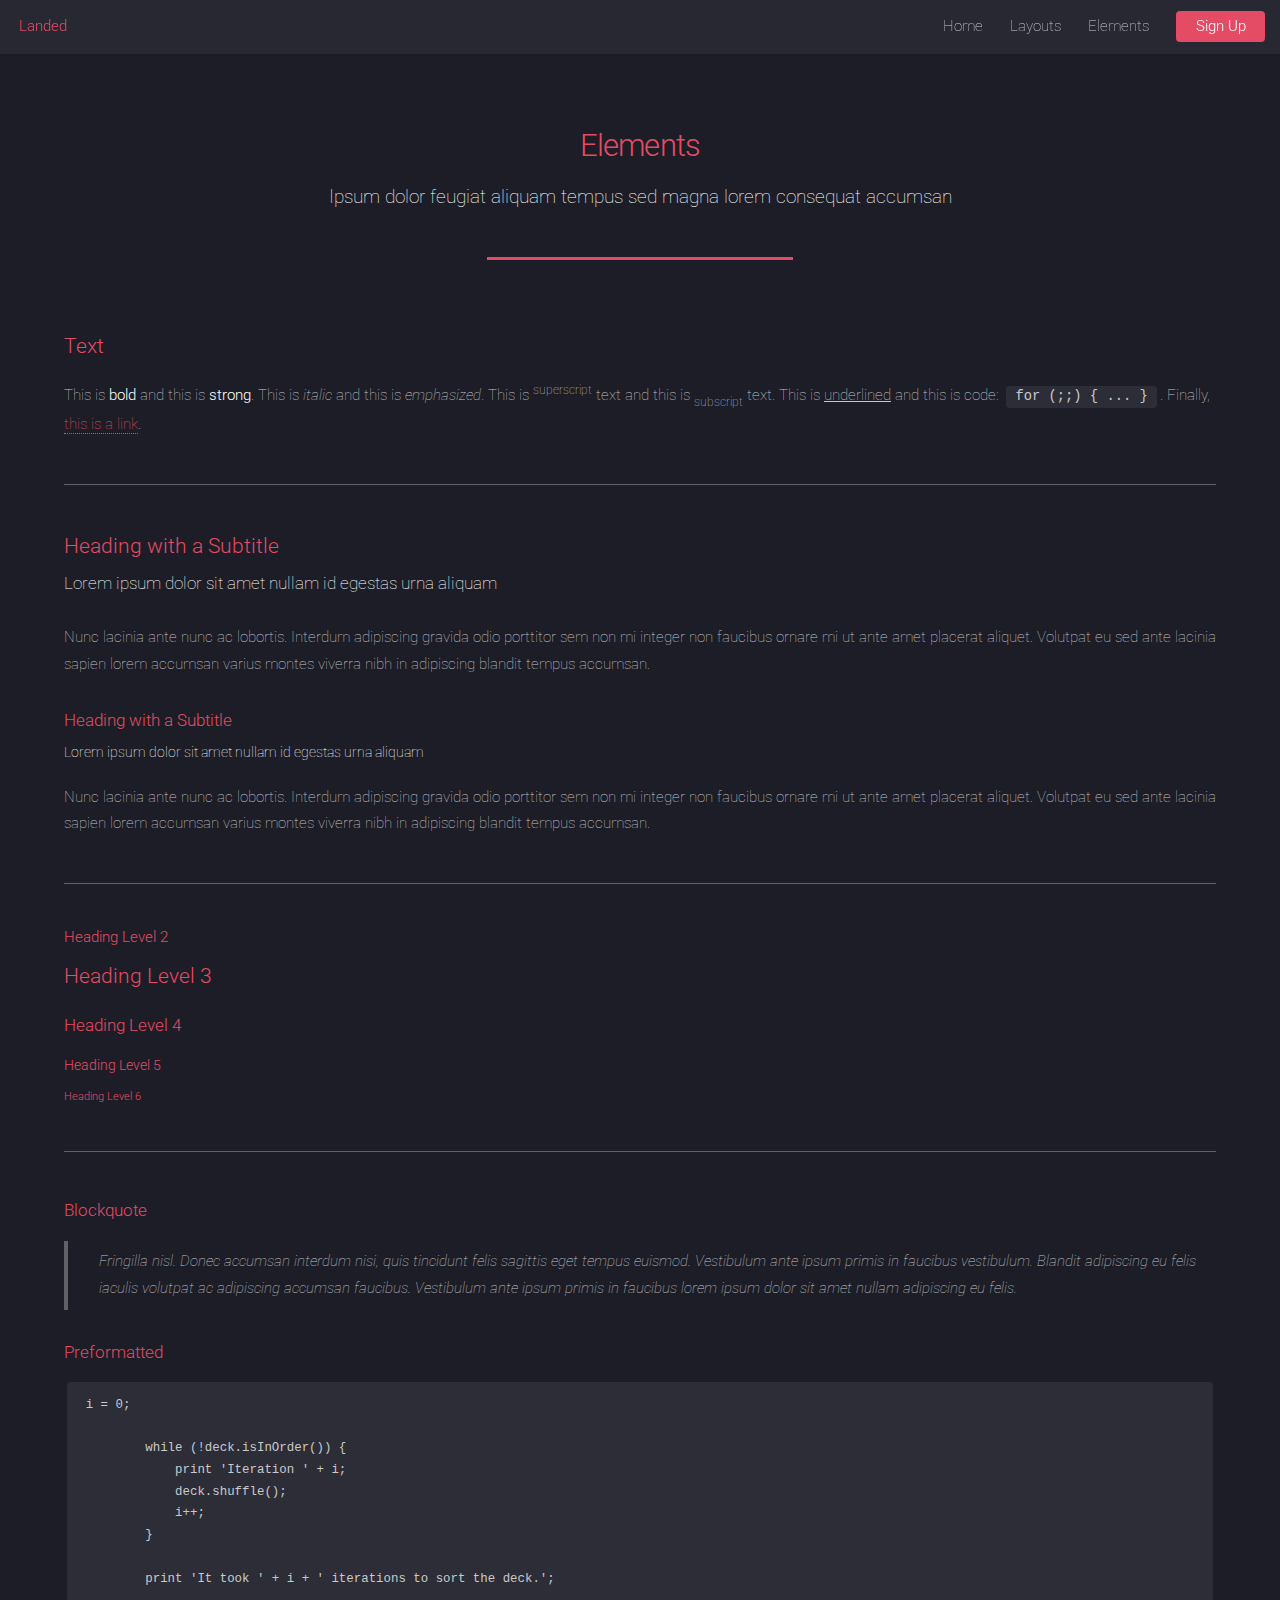
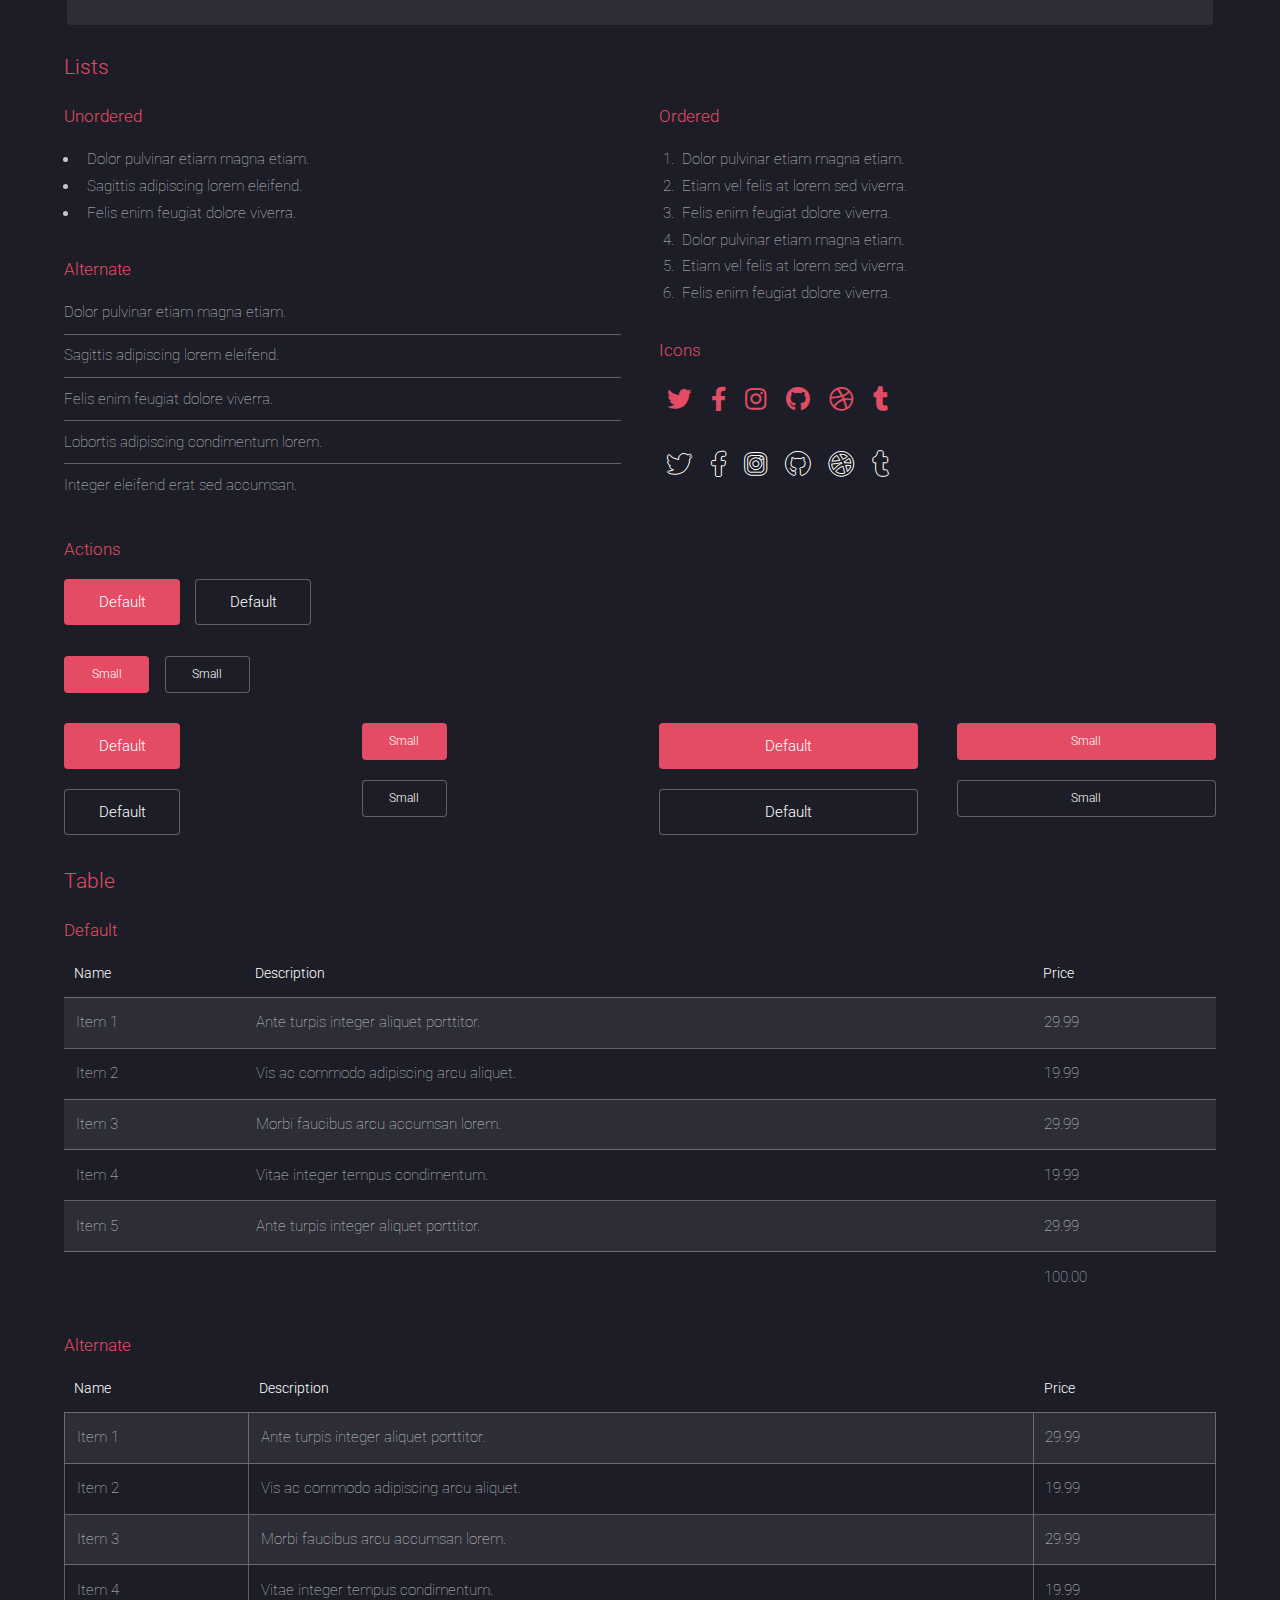
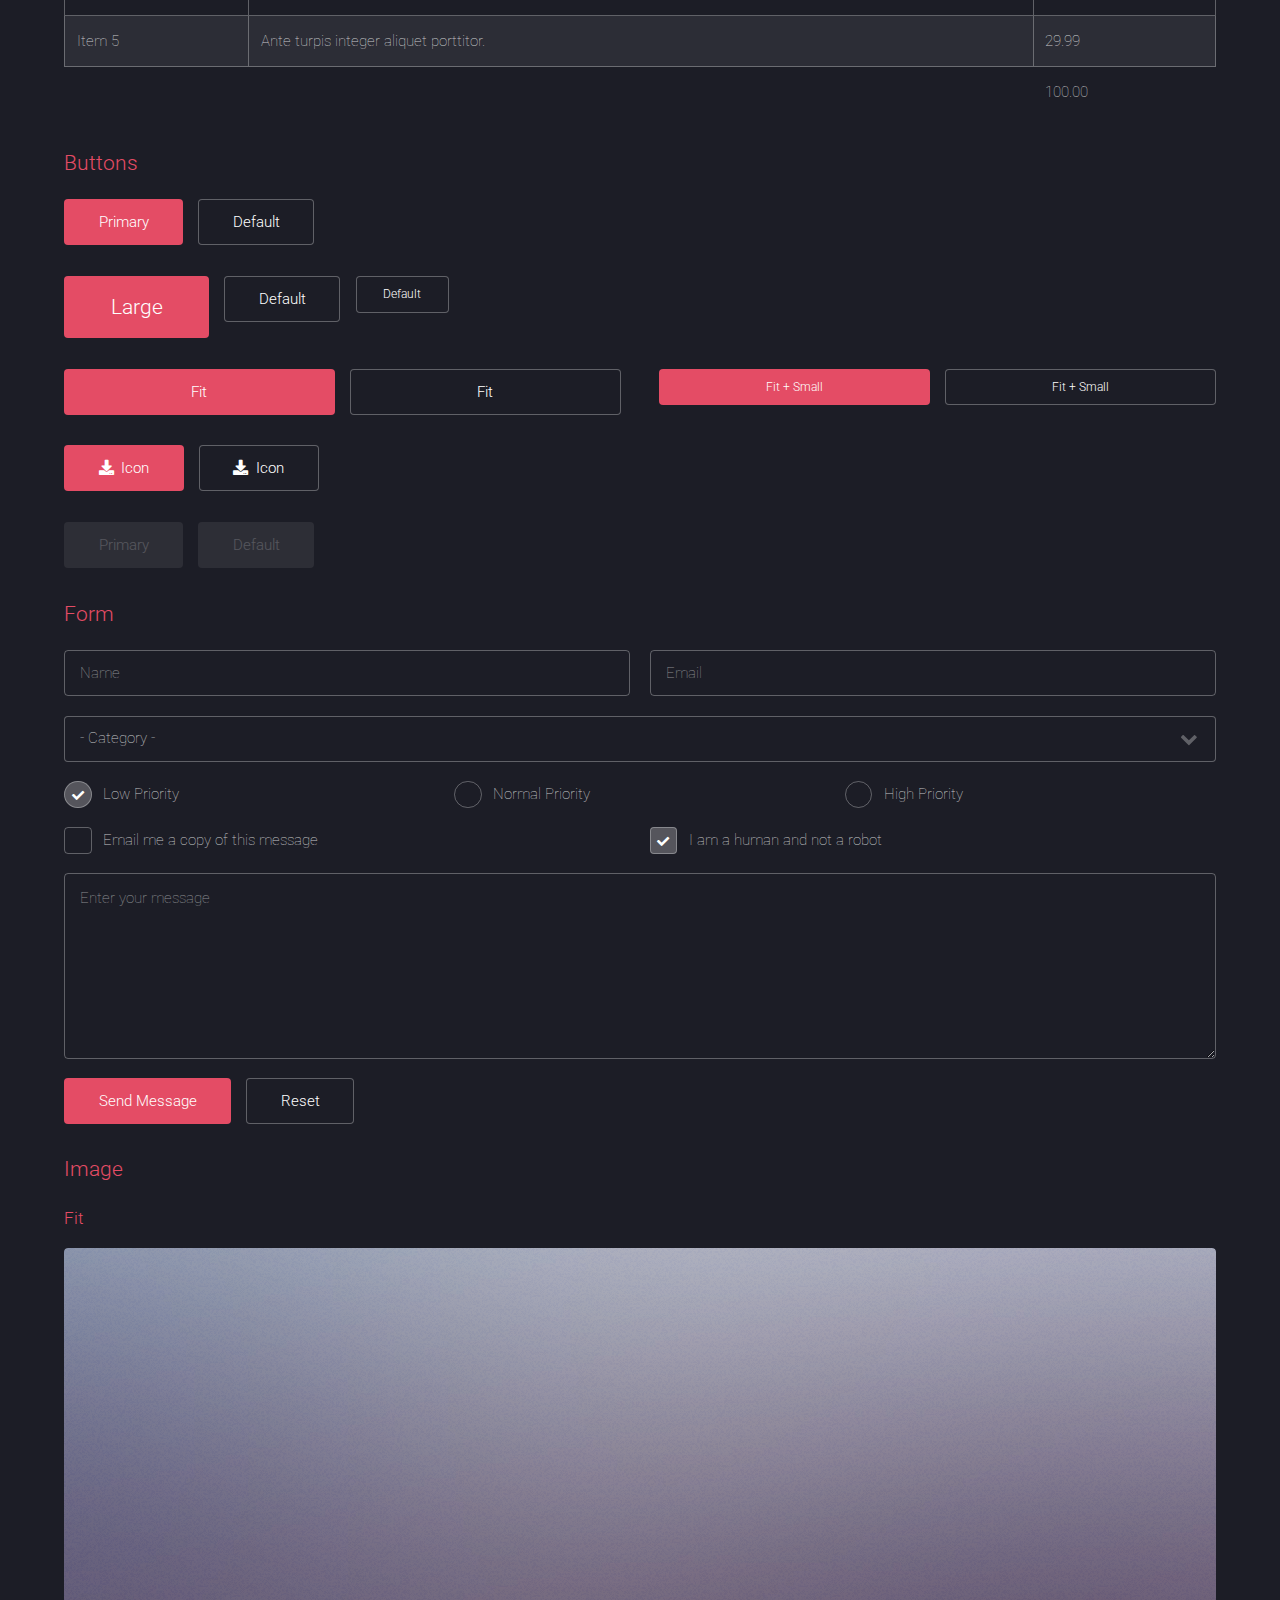
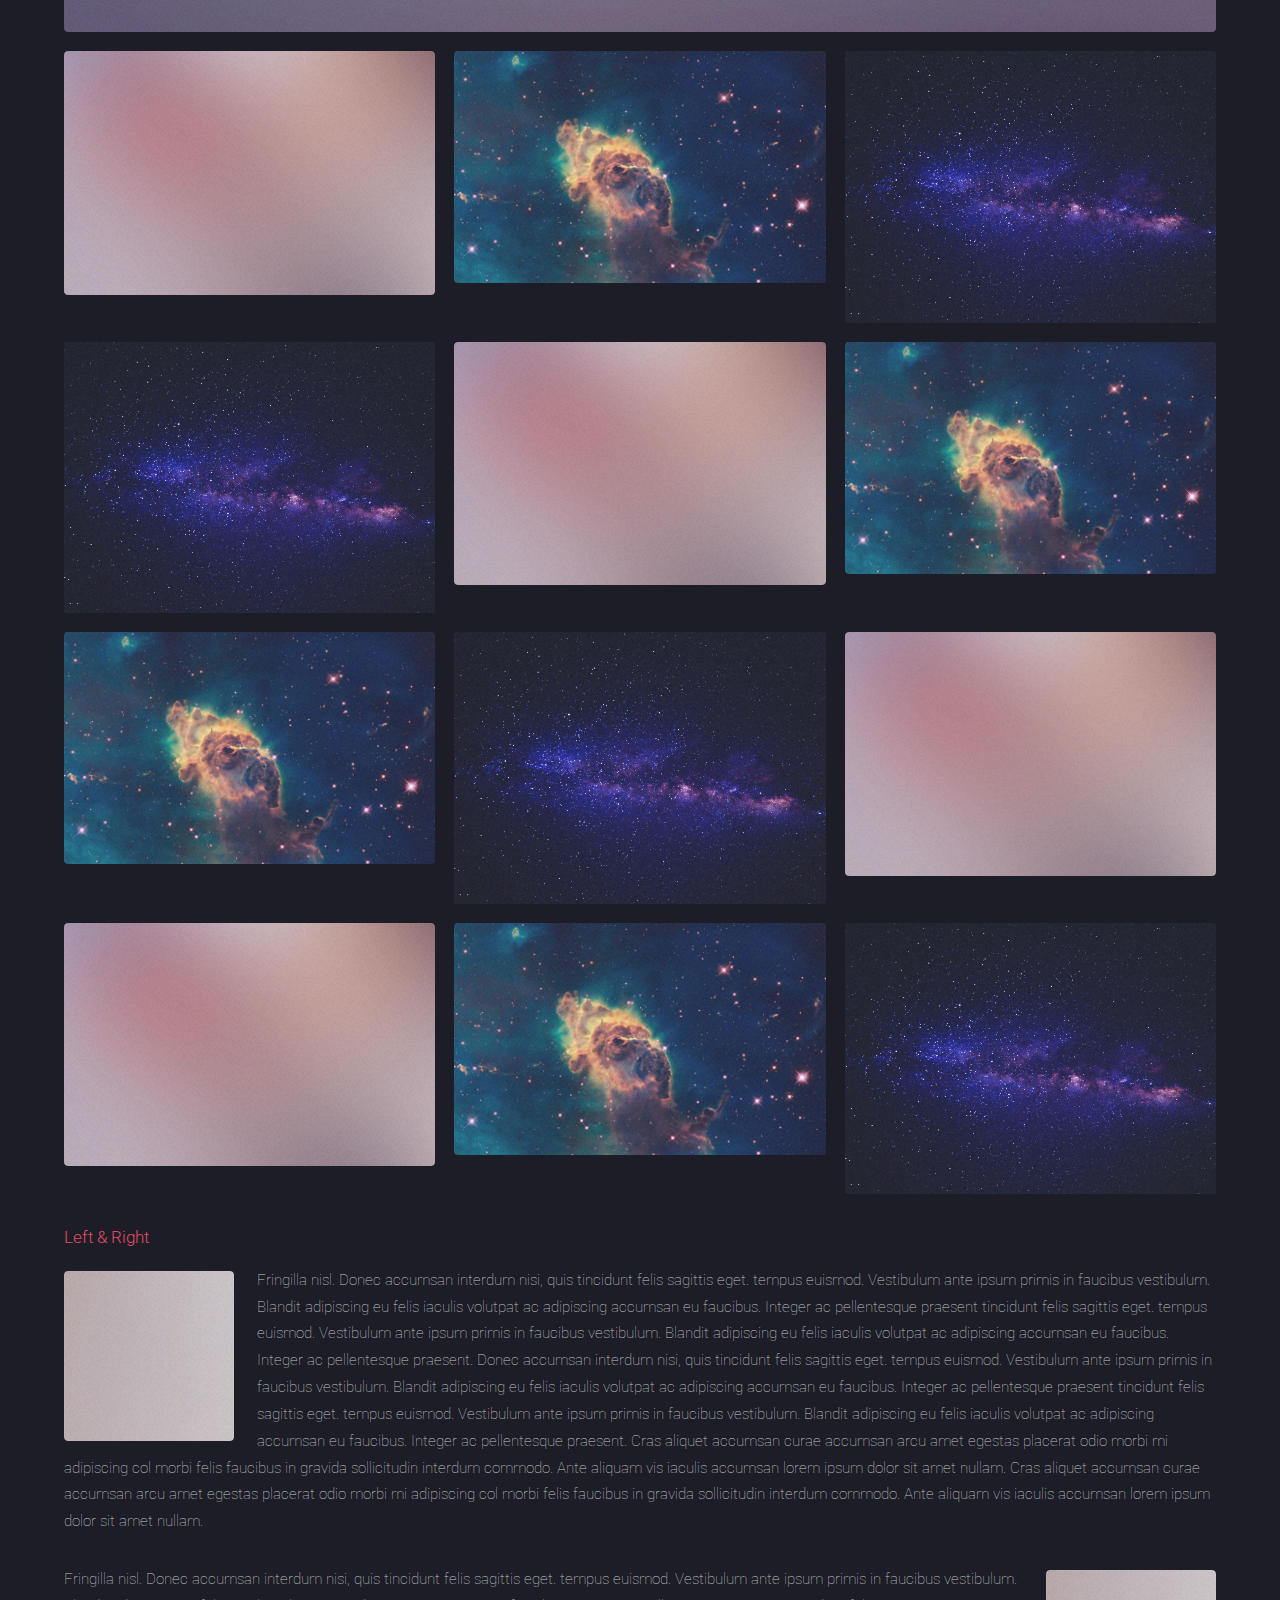
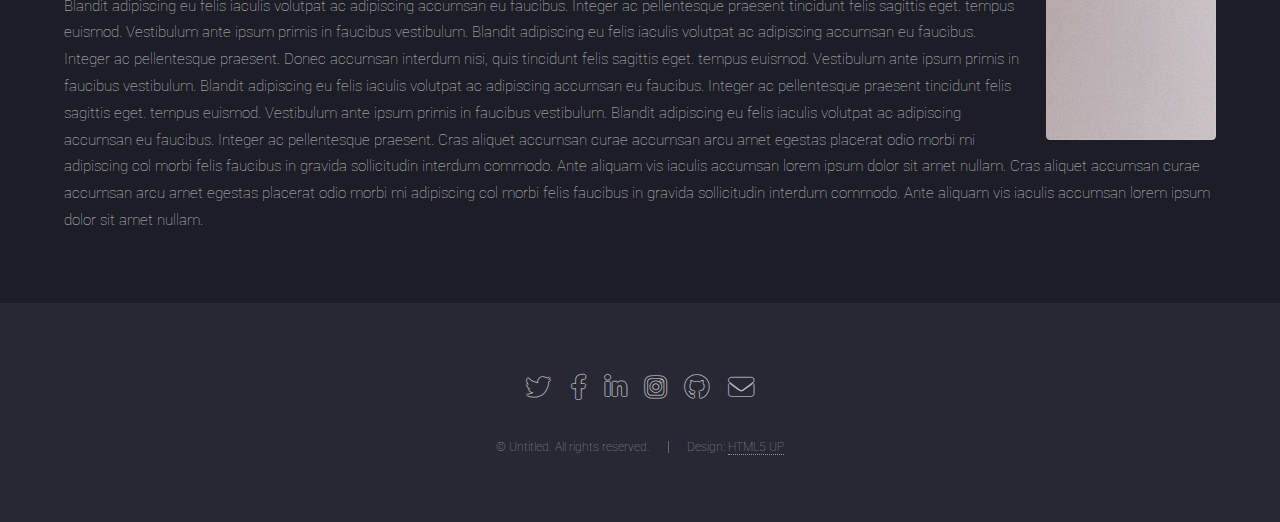
<file: elements.html>
<!DOCTYPE HTML>
<!--
	Landed by HTML5 UP
	html5up.net | @ajlkn
	Free for personal and commercial use under the CCA 3.0 license (html5up.net/license)
-->
<html>
	<head>
		<title>Elements - Landed by HTML5 UP</title>
		<meta charset="utf-8" />
		<meta name="viewport" content="width=device-width, initial-scale=1, user-scalable=no" />
		<link rel="stylesheet" href="assets/css/main.css" />
		<noscript><link rel="stylesheet" href="assets/css/noscript.css" /></noscript>
	</head>
	<body class="is-preload">
		<div id="page-wrapper">

			<!-- Header -->
				<header id="header">
					<h1 id="logo"><a href="index.html">Landed</a></h1>
					<nav id="nav">
						<ul>
							<li><a href="index.html">Home</a></li>
							<li>
								<a href="#">Layouts</a>
								<ul>
									<li><a href="left-sidebar.html">Left Sidebar</a></li>
									<li><a href="right-sidebar.html">Right Sidebar</a></li>
									<li><a href="no-sidebar.html">No Sidebar</a></li>
									<li>
										<a href="#">Submenu</a>
										<ul>
											<li><a href="#">Option 1</a></li>
											<li><a href="#">Option 2</a></li>
											<li><a href="#">Option 3</a></li>
											<li><a href="#">Option 4</a></li>
										</ul>
									</li>
								</ul>
							</li>
							<li><a href="elements.html">Elements</a></li>
							<li><a href="#" class="button primary">Sign Up</a></li>
						</ul>
					</nav>
				</header>

			<!-- Main -->
				<div id="main" class="wrapper style1">
					<div class="container">
						<header class="major">
							<h2>Elements</h2>
							<p>Ipsum dolor feugiat aliquam tempus sed magna lorem consequat accumsan</p>
						</header>

						<!-- Text -->
							<section>
								<h3>Text</h3>
								<p>This is <b>bold</b> and this is <strong>strong</strong>. This is <i>italic</i> and this is <em>emphasized</em>.
								This is <sup>superscript</sup> text and this is <sub>subscript</sub> text.
								This is <u>underlined</u> and this is code: <code>for (;;) { ... }</code>. Finally, <a href="#">this is a link</a>.</p>

								<hr />

								<header>
									<h3>Heading with a Subtitle</h3>
									<p>Lorem ipsum dolor sit amet nullam id egestas urna aliquam</p>
								</header>
								<p>Nunc lacinia ante nunc ac lobortis. Interdum adipiscing gravida odio porttitor sem non mi integer non faucibus ornare mi ut ante amet placerat aliquet. Volutpat eu sed ante lacinia sapien lorem accumsan varius montes viverra nibh in adipiscing blandit tempus accumsan.</p>
								<header>
									<h4>Heading with a Subtitle</h4>
									<p>Lorem ipsum dolor sit amet nullam id egestas urna aliquam</p>
								</header>
								<p>Nunc lacinia ante nunc ac lobortis. Interdum adipiscing gravida odio porttitor sem non mi integer non faucibus ornare mi ut ante amet placerat aliquet. Volutpat eu sed ante lacinia sapien lorem accumsan varius montes viverra nibh in adipiscing blandit tempus accumsan.</p>

								<hr />

								<h1>Heading Level 2</h1>
								<h3>Heading Level 3</h3>
								<h4>Heading Level 4</h4>
								<h5>Heading Level 5</h5>
								<h6>Heading Level 6</h6>

								<hr />

								<h4>Blockquote</h4>
								<blockquote>Fringilla nisl. Donec accumsan interdum nisi, quis tincidunt felis sagittis eget tempus euismod. Vestibulum ante ipsum primis in faucibus vestibulum. Blandit adipiscing eu felis iaculis volutpat ac adipiscing accumsan faucibus. Vestibulum ante ipsum primis in faucibus lorem ipsum dolor sit amet nullam adipiscing eu felis.</blockquote>

								<h4>Preformatted</h4>
								<pre><code>i = 0;

	while (!deck.isInOrder()) {
	    print 'Iteration ' + i;
	    deck.shuffle();
	    i++;
	}

	print 'It took ' + i + ' iterations to sort the deck.';
	</code></pre>
							</section>

						<!-- Lists -->
							<section>
								<h3>Lists</h3>
								<div class="row">
									<div class="col-6 col-12-xsmall">

										<h4>Unordered</h4>
										<ul>
											<li>Dolor pulvinar etiam magna etiam.</li>
											<li>Sagittis adipiscing lorem eleifend.</li>
											<li>Felis enim feugiat dolore viverra.</li>
										</ul>

										<h4>Alternate</h4>
										<ul class="alt">
											<li>Dolor pulvinar etiam magna etiam.</li>
											<li>Sagittis adipiscing lorem eleifend.</li>
											<li>Felis enim feugiat dolore viverra.</li>
											<li>Lobortis adipiscing condimentum lorem.</li>
											<li>Integer eleifend erat sed accumsan.</li>
										</ul>

									</div>
									<div class="col-6 col-12-xsmall">

										<h4>Ordered</h4>
										<ol>
											<li>Dolor pulvinar etiam magna etiam.</li>
											<li>Etiam vel felis at lorem sed viverra.</li>
											<li>Felis enim feugiat dolore viverra.</li>
											<li>Dolor pulvinar etiam magna etiam.</li>
											<li>Etiam vel felis at lorem sed viverra.</li>
											<li>Felis enim feugiat dolore viverra.</li>
										</ol>

										<h4>Icons</h4>
										<ul class="icons">
											<li><a href="#" class="icon brands fa-twitter"><span class="label">Twitter</span></a></li>
											<li><a href="#" class="icon brands fa-facebook-f"><span class="label">Facebook</span></a></li>
											<li><a href="#" class="icon brands fa-instagram"><span class="label">Instagram</span></a></li>
											<li><a href="#" class="icon brands fa-github"><span class="label">Github</span></a></li>
											<li><a href="#" class="icon brands fa-dribbble"><span class="label">Dribbble</span></a></li>
											<li><a href="#" class="icon brands fa-tumblr"><span class="label">Tumblr</span></a></li>
										</ul>
										<ul class="icons">
											<li><a href="#" class="icon brands alt fa-twitter"><span class="label">Twitter</span></a></li>
											<li><a href="#" class="icon brands alt fa-facebook-f"><span class="label">Facebook</span></a></li>
											<li><a href="#" class="icon brands alt fa-instagram"><span class="label">Instagram</span></a></li>
											<li><a href="#" class="icon brands alt fa-github"><span class="label">Github</span></a></li>
											<li><a href="#" class="icon brands alt fa-dribbble"><span class="label">Dribbble</span></a></li>
											<li><a href="#" class="icon brands alt fa-tumblr"><span class="label">Tumblr</span></a></li>
										</ul>

									</div>
								</div>

								<h4>Actions</h4>
								<ul class="actions">
									<li><a href="#" class="button primary">Default</a></li>
									<li><a href="#" class="button">Default</a></li>
								</ul>
								<ul class="actions small">
									<li><a href="#" class="button primary small">Small</a></li>
									<li><a href="#" class="button small">Small</a></li>
								</ul>
								<div class="row">
									<div class="col-3 col-6-medium col-12-xsmall">
										<ul class="actions stacked">
											<li><a href="#" class="button primary">Default</a></li>
											<li><a href="#" class="button">Default</a></li>
										</ul>
									</div>
									<div class="col-3 col-6-medium col-12-xsmall">
										<ul class="actions stacked">
											<li><a href="#" class="button primary small">Small</a></li>
											<li><a href="#" class="button small">Small</a></li>
										</ul>
									</div>
									<div class="col-3 col-6-medium col-12-xsmall">
										<ul class="actions stacked">
											<li><a href="#" class="button primary fit">Default</a></li>
											<li><a href="#" class="button fit">Default</a></li>
										</ul>
									</div>
									<div class="col-3 col-6-medium col-12-xsmall">
										<ul class="actions stacked">
											<li><a href="#" class="button primary small fit">Small</a></li>
											<li><a href="#" class="button small fit">Small</a></li>
										</ul>
									</div>
								</div>
							</section>

						<!-- Table -->
							<section>
								<h3>Table</h3>
								<h4>Default</h4>
								<div class="table-wrapper">
									<table>
										<thead>
											<tr>
												<th>Name</th>
												<th>Description</th>
												<th>Price</th>
											</tr>
										</thead>
										<tbody>
											<tr>
												<td>Item 1</td>
												<td>Ante turpis integer aliquet porttitor.</td>
												<td>29.99</td>
											</tr>
											<tr>
												<td>Item 2</td>
												<td>Vis ac commodo adipiscing arcu aliquet.</td>
												<td>19.99</td>
											</tr>
											<tr>
												<td>Item 3</td>
												<td> Morbi faucibus arcu accumsan lorem.</td>
												<td>29.99</td>
											</tr>
											<tr>
												<td>Item 4</td>
												<td>Vitae integer tempus condimentum.</td>
												<td>19.99</td>
											</tr>
											<tr>
												<td>Item 5</td>
												<td>Ante turpis integer aliquet porttitor.</td>
												<td>29.99</td>
											</tr>
										</tbody>
										<tfoot>
											<tr>
												<td colspan="2"></td>
												<td>100.00</td>
											</tr>
										</tfoot>
									</table>
								</div>
								<h4>Alternate</h4>
								<div class="table-wrapper">
									<table class="alt">
										<thead>
											<tr>
												<th>Name</th>
												<th>Description</th>
												<th>Price</th>
											</tr>
										</thead>
										<tbody>
											<tr>
												<td>Item 1</td>
												<td>Ante turpis integer aliquet porttitor.</td>
												<td>29.99</td>
											</tr>
											<tr>
												<td>Item 2</td>
												<td>Vis ac commodo adipiscing arcu aliquet.</td>
												<td>19.99</td>
											</tr>
											<tr>
												<td>Item 3</td>
												<td> Morbi faucibus arcu accumsan lorem.</td>
												<td>29.99</td>
											</tr>
											<tr>
												<td>Item 4</td>
												<td>Vitae integer tempus condimentum.</td>
												<td>19.99</td>
											</tr>
											<tr>
												<td>Item 5</td>
												<td>Ante turpis integer aliquet porttitor.</td>
												<td>29.99</td>
											</tr>
										</tbody>
										<tfoot>
											<tr>
												<td colspan="2"></td>
												<td>100.00</td>
											</tr>
										</tfoot>
									</table>
								</div>
							</section>

						<!-- Buttons -->
							<section>
								<h3>Buttons</h3>
								<ul class="actions">
									<li><a href="#" class="button primary">Primary</a></li>
									<li><a href="#" class="button">Default</a></li>
								</ul>
								<ul class="actions">
									<li><a href="#" class="button primary large">Large</a></li>
									<li><a href="#" class="button">Default</a></li>
									<li><a href="#" class="button small">Default</a></li>
								</ul>
								<div class="row">
									<div class="col-6 col-12-xsmall">
										<ul class="actions fit">
											<li><a href="#" class="button primary fit">Fit</a></li>
											<li><a href="#" class="button fit">Fit</a></li>
										</ul>
									</div>
									<div class="col-6 col-12-xsmall">
										<ul class="actions fit small">
											<li><a href="#" class="button primary fit small">Fit + Small</a></li>
											<li><a href="#" class="button fit small">Fit + Small</a></li>
										</ul>
									</div>
								</div>
								<ul class="actions">
									<li><a href="#" class="button primary icon solid fa-download">Icon</a></li>
									<li><a href="#" class="button icon solid fa-download">Icon</a></li>
								</ul>
								<ul class="actions">
									<li><span class="button primary disabled">Primary</span></li>
									<li><span class="button disabled">Default</span></li>
								</ul>
							</section>

						<!-- Form -->
							<section>
								<h3>Form</h3>
								<form method="post" action="#">
									<div class="row gtr-uniform gtr-50">
										<div class="col-6 col-12-xsmall">
											<input type="text" name="name" id="name" value="" placeholder="Name" />
										</div>
										<div class="col-6 col-12-xsmall">
											<input type="email" name="email" id="email" value="" placeholder="Email" />
										</div>
										<div class="col-12">
											<select name="category" id="category">
												<option value="">- Category -</option>
												<option value="1">Manufacturing</option>
												<option value="1">Shipping</option>
												<option value="1">Administration</option>
												<option value="1">Human Resources</option>
											</select>
										</div>
										<div class="col-4 col-12-medium">
											<input type="radio" id="priority-low" name="priority" checked>
											<label for="priority-low">Low Priority</label>
										</div>
										<div class="col-4 col-12-medium">
											<input type="radio" id="priority-normal" name="priority">
											<label for="priority-normal">Normal Priority</label>
										</div>
										<div class="col-4 col-12-medium">
											<input type="radio" id="priority-high" name="priority">
											<label for="priority-high">High Priority</label>
										</div>
										<div class="col-6 col-12-medium">
											<input type="checkbox" id="copy" name="copy">
											<label for="copy">Email me a copy of this message</label>
										</div>
										<div class="col-6 col-12-medium">
											<input type="checkbox" id="human" name="human" checked>
											<label for="human">I am a human and not a robot</label>
										</div>
										<div class="col-12">
											<textarea name="message" id="message" placeholder="Enter your message" rows="6"></textarea>
										</div>
										<div class="col-12">
											<ul class="actions">
												<li><input type="submit" value="Send Message" class="primary" /></li>
												<li><input type="reset" value="Reset" /></li>
											</ul>
										</div>
									</div>
								</form>
							</section>

						<!-- Image -->
							<section>
								<h3>Image</h3>
								<h4>Fit</h4>
								<div class="box alt">
									<div class="row gtr-50 gtr-uniform">
										<div class="col-12"><span class="image fit"><img src="images/pic07.jpg" alt="" /></span></div>
										<div class="col-4 col-6-xsmall"><span class="image fit"><img src="images/pic02.jpg" alt="" /></span></div>
										<div class="col-4 col-6-xsmall"><span class="image fit"><img src="images/pic03.jpg" alt="" /></span></div>
										<div class="col-4 col-6-xsmall"><span class="image fit"><img src="images/pic04.jpg" alt="" /></span></div>
										<div class="col-4 col-6-xsmall"><span class="image fit"><img src="images/pic04.jpg" alt="" /></span></div>
										<div class="col-4 col-6-xsmall"><span class="image fit"><img src="images/pic02.jpg" alt="" /></span></div>
										<div class="col-4 col-6-xsmall"><span class="image fit"><img src="images/pic03.jpg" alt="" /></span></div>
										<div class="col-4 col-6-xsmall"><span class="image fit"><img src="images/pic03.jpg" alt="" /></span></div>
										<div class="col-4 col-6-xsmall"><span class="image fit"><img src="images/pic04.jpg" alt="" /></span></div>
										<div class="col-4 col-6-xsmall"><span class="image fit"><img src="images/pic02.jpg" alt="" /></span></div>
										<div class="col-4 col-6-xsmall"><span class="image fit"><img src="images/pic02.jpg" alt="" /></span></div>
										<div class="col-4 col-6-xsmall"><span class="image fit"><img src="images/pic03.jpg" alt="" /></span></div>
										<div class="col-4 col-6-xsmall"><span class="image fit"><img src="images/pic04.jpg" alt="" /></span></div>
									</div>
								</div>

								<h4>Left &amp; Right</h4>
								<p><span class="image left"><img src="images/pic08.jpg" alt="" /></span>Fringilla nisl. Donec accumsan interdum nisi, quis tincidunt felis sagittis eget. tempus euismod. Vestibulum ante ipsum primis in faucibus vestibulum. Blandit adipiscing eu felis iaculis volutpat ac adipiscing accumsan eu faucibus. Integer ac pellentesque praesent tincidunt felis sagittis eget. tempus euismod. Vestibulum ante ipsum primis in faucibus vestibulum. Blandit adipiscing eu felis iaculis volutpat ac adipiscing accumsan eu faucibus. Integer ac pellentesque praesent. Donec accumsan interdum nisi, quis tincidunt felis sagittis eget. tempus euismod. Vestibulum ante ipsum primis in faucibus vestibulum. Blandit adipiscing eu felis iaculis volutpat ac adipiscing accumsan eu faucibus. Integer ac pellentesque praesent tincidunt felis sagittis eget. tempus euismod. Vestibulum ante ipsum primis in faucibus vestibulum. Blandit adipiscing eu felis iaculis volutpat ac adipiscing accumsan eu faucibus. Integer ac pellentesque praesent. Cras aliquet accumsan curae accumsan arcu amet egestas placerat odio morbi mi adipiscing col morbi felis faucibus in gravida sollicitudin interdum commodo. Ante aliquam vis iaculis accumsan lorem ipsum dolor sit amet nullam. Cras aliquet accumsan curae accumsan arcu amet egestas placerat odio morbi mi adipiscing col morbi felis faucibus in gravida sollicitudin interdum commodo. Ante aliquam vis iaculis accumsan lorem ipsum dolor sit amet nullam.</p>
								<p><span class="image right"><img src="images/pic08.jpg" alt="" /></span>Fringilla nisl. Donec accumsan interdum nisi, quis tincidunt felis sagittis eget. tempus euismod. Vestibulum ante ipsum primis in faucibus vestibulum. Blandit adipiscing eu felis iaculis volutpat ac adipiscing accumsan eu faucibus. Integer ac pellentesque praesent tincidunt felis sagittis eget. tempus euismod. Vestibulum ante ipsum primis in faucibus vestibulum. Blandit adipiscing eu felis iaculis volutpat ac adipiscing accumsan eu faucibus. Integer ac pellentesque praesent. Donec accumsan interdum nisi, quis tincidunt felis sagittis eget. tempus euismod. Vestibulum ante ipsum primis in faucibus vestibulum. Blandit adipiscing eu felis iaculis volutpat ac adipiscing accumsan eu faucibus. Integer ac pellentesque praesent tincidunt felis sagittis eget. tempus euismod. Vestibulum ante ipsum primis in faucibus vestibulum. Blandit adipiscing eu felis iaculis volutpat ac adipiscing accumsan eu faucibus. Integer ac pellentesque praesent. Cras aliquet accumsan curae accumsan arcu amet egestas placerat odio morbi mi adipiscing col morbi felis faucibus in gravida sollicitudin interdum commodo. Ante aliquam vis iaculis accumsan lorem ipsum dolor sit amet nullam. Cras aliquet accumsan curae accumsan arcu amet egestas placerat odio morbi mi adipiscing col morbi felis faucibus in gravida sollicitudin interdum commodo. Ante aliquam vis iaculis accumsan lorem ipsum dolor sit amet nullam.</p>
							</section>

					</div>
				</div>

			<!-- Footer -->
				<footer id="footer">
					<ul class="icons">
						<li><a href="#" class="icon brands alt fa-twitter"><span class="label">Twitter</span></a></li>
						<li><a href="#" class="icon brands alt fa-facebook-f"><span class="label">Facebook</span></a></li>
						<li><a href="#" class="icon brands alt fa-linkedin-in"><span class="label">LinkedIn</span></a></li>
						<li><a href="#" class="icon brands alt fa-instagram"><span class="label">Instagram</span></a></li>
						<li><a href="#" class="icon brands alt fa-github"><span class="label">GitHub</span></a></li>
						<li><a href="#" class="icon solid alt fa-envelope"><span class="label">Email</span></a></li>
					</ul>
					<ul class="copyright">
						<li>&copy; Untitled. All rights reserved.</li><li>Design: <a href="http://html5up.net">HTML5 UP</a></li>
					</ul>
				</footer>

		</div>

		<!-- Scripts -->
			<script src="assets/js/jquery.min.js"></script>
			<script src="assets/js/jquery.scrolly.min.js"></script>
			<script src="assets/js/jquery.dropotron.min.js"></script>
			<script src="assets/js/jquery.scrollex.min.js"></script>
			<script src="assets/js/browser.min.js"></script>
			<script src="assets/js/breakpoints.min.js"></script>
			<script src="assets/js/util.js"></script>
			<script src="assets/js/main.js"></script>

	</body>
</html>
</file>
<file: assets/css/noscript.css>
/*
	Landed by HTML5 UP
	html5up.net | @ajlkn
	Free for personal and commercial use under the CCA 3.0 license (html5up.net/license)
*/

/* Loader */

	body.landing.is-preload:before {
		display: none;
	}

	body.landing.is-preload:after {
		display: none;
	}
</file>
<file: assets/css/main.css>
@import url("fontawesome-all.min.css");
@import url("https://fonts.googleapis.com/css?family=Roboto:100,300,100italic,300italic");

/*
	Landed by HTML5 UP
	html5up.net | @ajlkn
	Free for personal and commercial use under the CCA 3.0 license (html5up.net/license)
*/

html, body, div, span, applet, object,
iframe, h1, h2, h3, h4, h5, h6, p, blockquote,
pre, a, abbr, acronym, address, big, cite,
code, del, dfn, em, img, ins, kbd, q, s, samp,
small, strike, strong, sub, sup, tt, var, b,
u, i, center, dl, dt, dd, ol, ul, li, fieldset,
form, label, legend, table, caption, tbody,
tfoot, thead, tr, th, td, article, aside,
canvas, details, embed, figure, figcaption,
footer, header, hgroup, menu, nav, output, ruby,
section, summary, time, mark, audio, video {
	margin: 0;
	padding: 0;
	border: 0;
	font-size: 100%;
	font: inherit;
	vertical-align: baseline;}

article, aside, details, figcaption, figure,
footer, header, hgroup, menu, nav, section {
	display: block;}

body {
	line-height: 1;
}

ol, ul {
	list-style: none;
}

blockquote, q {
	quotes: none;
}

	blockquote:before, blockquote:after, q:before, q:after {
		content: '';
		content: none;
	}

table {
	border-collapse: collapse;
	border-spacing: 0;
}

body {
	-webkit-text-size-adjust: none;
}

mark {
	background-color: transparent;
	color: inherit;
}

input::-moz-focus-inner {
	border: 0;
	padding: 0;
}

input, select, textarea {
	-moz-appearance: none;
	-webkit-appearance: none;
	-ms-appearance: none;
	appearance: none;
}

/* Basic */

	html {
		box-sizing: border-box;
	}

	*, *:before, *:after {
		box-sizing: inherit;
	}

	html, body {
		background: #1c1d26;
	}

	body.is-preload *, body.is-preload *:before, body.is-preload *:after {
		-moz-animation: none !important;
		-webkit-animation: none !important;
		-ms-animation: none !important;
		animation: none !important;
		-moz-transition: none !important;
		-webkit-transition: none !important;
		-ms-transition: none !important;
		transition: none !important;
	}

	body, input, select, textarea {
		color: rgba(255, 255, 255, 0.75);
		font-family: "Roboto", Helvetica, sans-serif;
		font-size: 15pt;
		font-weight: 100;
		line-height: 1.75em;
	}

	a {
		-moz-transition: border-color 0.2s ease-in-out, color 0.2s ease-in-out;
		-webkit-transition: border-color 0.2s ease-in-out, color 0.2s ease-in-out;
		-ms-transition: border-color 0.2s ease-in-out, color 0.2s ease-in-out;
		transition: border-color 0.2s ease-in-out, color 0.2s ease-in-out;
		border-bottom: dotted 1px;
		color: #e44c65;
		text-decoration: none;
	}

		a:hover {
			color: #e44c65 !important;
			border-bottom-color: transparent;
		}

	strong, b {
		color: #ffffff;
		font-weight: 300;
	}

	em, i {
		font-style: italic;
	}

	p {
		margin: 0 0 2em 0;
	}

	h1, h2, h3, h4, h5, h6 {
		color: #e44c65;
		font-weight: 300;
		line-height: 1em;
		margin: 0 0 1em 0;
	}

		h1 a, h2 a, h3 a, h4 a, h5 a, h6 a {
			color: inherit;
			border: 0;
		}

	h2 {
		font-size: 2em;
		line-height: 1.5em;
		letter-spacing: -0.025em;
	}

	h3 {
		font-size: 1.35em;
		line-height: 1.5em;
	}

	h4 {
		font-size: 1.1em;
		line-height: 1.5em;
	}

	h5 {
		font-size: 0.9em;
		line-height: 1.5em;
	}

	h6 {
		font-size: 0.7em;
		line-height: 1.5em;
	}

	sub {
		font-size: 0.8em;
		position: relative;
		top: 0.5em;
	}

	sup {
		font-size: 0.8em;
		position: relative;
		top: -0.5em;
	}

	hr {
		border: 0;
		border-bottom: solid 1px rgba(255, 255, 255, 0.3);
		margin: 3em 0;
	}

		hr.major {
			margin: 4em 0;
		}

	blockquote {
		border-left: solid 4px rgba(255, 255, 255, 0.3);
		font-style: italic;
		margin: 0 0 2em 0;
		padding: 0.5em 0 0.5em 2em;
	}

	code {
		background: rgba(255, 255, 255, 0.075);
		border-radius: 4px;
		font-family: "Courier New", monospace;
		font-size: 0.9em;
		margin: 0 0.25em;
		padding: 0.25em 0.65em;
	}

	pre {
		-webkit-overflow-scrolling: touch;
		font-family: "Courier New", monospace;
		font-size: 0.9em;
		margin: 0 0 2em 0;
	}

		pre code {
			display: block;
			line-height: 1.75em;
			padding: 1em 1.5em;
			overflow-x: auto;
		}

	.align-left {
		text-align: left;
	}

	.align-center {
		text-align: center;
	}

	.align-right {
		text-align: right;
	}

/* Loader */

	@-moz-keyframes spinner-show {
		0% {
			opacity: 0;
		}

		100% {
			opacity: 1;
		}
	}

	@-webkit-keyframes spinner-show {
		0% {
			opacity: 0;
		}

		100% {
			opacity: 1;
		}
	}

	@-ms-keyframes spinner-show {
		0% {
			opacity: 0;
		}

		100% {
			opacity: 1;
		}
	}

	@keyframes spinner-show {
		0% {
			opacity: 0;
		}

		100% {
			opacity: 1;
		}
	}

	@-moz-keyframes spinner-hide {
		0% {
			color: rgba(255, 255, 255, 0.15);
			z-index: 100001;
			-moz-transform: scale(1) rotate(0deg);
			-webkit-transform: scale(1) rotate(0deg);
			-ms-transform: scale(1) rotate(0deg);
			transform: scale(1) rotate(0deg);
		}

		99% {
			color: #1c1d26;
			z-index: 100001;
			-moz-transform: scale(0.5) rotate(360deg);
			-webkit-transform: scale(0.5) rotate(360deg);
			-ms-transform: scale(0.5) rotate(360deg);
			transform: scale(0.5) rotate(360deg);
		}

		100% {
			color: #1c1d26;
			z-index: -1;
			-moz-transform: scale(0.5) rotate(360deg);
			-webkit-transform: scale(0.5) rotate(360deg);
			-ms-transform: scale(0.5) rotate(360deg);
			transform: scale(0.5) rotate(360deg);
		}
	}

	@-webkit-keyframes spinner-hide {
		0% {
			color: rgba(255, 255, 255, 0.15);
			z-index: 100001;
			-moz-transform: scale(1) rotate(0deg);
			-webkit-transform: scale(1) rotate(0deg);
			-ms-transform: scale(1) rotate(0deg);
			transform: scale(1) rotate(0deg);
		}

		99% {
			color: #1c1d26;
			z-index: 100001;
			-moz-transform: scale(0.5) rotate(360deg);
			-webkit-transform: scale(0.5) rotate(360deg);
			-ms-transform: scale(0.5) rotate(360deg);
			transform: scale(0.5) rotate(360deg);
		}

		100% {
			color: #1c1d26;
			z-index: -1;
			-moz-transform: scale(0.5) rotate(360deg);
			-webkit-transform: scale(0.5) rotate(360deg);
			-ms-transform: scale(0.5) rotate(360deg);
			transform: scale(0.5) rotate(360deg);
		}
	}

	@-ms-keyframes spinner-hide {
		0% {
			color: rgba(255, 255, 255, 0.15);
			z-index: 100001;
			-moz-transform: scale(1) rotate(0deg);
			-webkit-transform: scale(1) rotate(0deg);
			-ms-transform: scale(1) rotate(0deg);
			transform: scale(1) rotate(0deg);
		}

		99% {
			color: #1c1d26;
			z-index: 100001;
			-moz-transform: scale(0.5) rotate(360deg);
			-webkit-transform: scale(0.5) rotate(360deg);
			-ms-transform: scale(0.5) rotate(360deg);
			transform: scale(0.5) rotate(360deg);
		}

		100% {
			color: #1c1d26;
			z-index: -1;
			-moz-transform: scale(0.5) rotate(360deg);
			-webkit-transform: scale(0.5) rotate(360deg);
			-ms-transform: scale(0.5) rotate(360deg);
			transform: scale(0.5) rotate(360deg);
		}
	}

	@keyframes spinner-hide {
		0% {
			color: rgba(255, 255, 255, 0.15);
			z-index: 100001;
			-moz-transform: scale(1) rotate(0deg);
			-webkit-transform: scale(1) rotate(0deg);
			-ms-transform: scale(1) rotate(0deg);
			transform: scale(1) rotate(0deg);
		}

		99% {
			color: #1c1d26;
			z-index: 100001;
			-moz-transform: scale(0.5) rotate(360deg);
			-webkit-transform: scale(0.5) rotate(360deg);
			-ms-transform: scale(0.5) rotate(360deg);
			transform: scale(0.5) rotate(360deg);
		}

		100% {
			color: #1c1d26;
			z-index: -1;
			-moz-transform: scale(0.5) rotate(360deg);
			-webkit-transform: scale(0.5) rotate(360deg);
			-ms-transform: scale(0.5) rotate(360deg);
			transform: scale(0.5) rotate(360deg);
		}
	}

	@-moz-keyframes spinner-rotate {
		0% {
			-moz-transform: scale(1) rotate(0deg);
			-webkit-transform: scale(1) rotate(0deg);
			-ms-transform: scale(1) rotate(0deg);
			transform: scale(1) rotate(0deg);
		}

		100% {
			-moz-transform: scale(1) rotate(360deg);
			-webkit-transform: scale(1) rotate(360deg);
			-ms-transform: scale(1) rotate(360deg);
			transform: scale(1) rotate(360deg);
		}
	}

	@-webkit-keyframes spinner-rotate {
		0% {
			-moz-transform: scale(1) rotate(0deg);
			-webkit-transform: scale(1) rotate(0deg);
			-ms-transform: scale(1) rotate(0deg);
			transform: scale(1) rotate(0deg);
		}

		100% {
			-moz-transform: scale(1) rotate(360deg);
			-webkit-transform: scale(1) rotate(360deg);
			-ms-transform: scale(1) rotate(360deg);
			transform: scale(1) rotate(360deg);
		}
	}

	@-ms-keyframes spinner-rotate {
		0% {
			-moz-transform: scale(1) rotate(0deg);
			-webkit-transform: scale(1) rotate(0deg);
			-ms-transform: scale(1) rotate(0deg);
			transform: scale(1) rotate(0deg);
		}

		100% {
			-moz-transform: scale(1) rotate(360deg);
			-webkit-transform: scale(1) rotate(360deg);
			-ms-transform: scale(1) rotate(360deg);
			transform: scale(1) rotate(360deg);
		}
	}

	@keyframes spinner-rotate {
		0% {
			-moz-transform: scale(1) rotate(0deg);
			-webkit-transform: scale(1) rotate(0deg);
			-ms-transform: scale(1) rotate(0deg);
			transform: scale(1) rotate(0deg);
		}

		100% {
			-moz-transform: scale(1) rotate(360deg);
			-webkit-transform: scale(1) rotate(360deg);
			-ms-transform: scale(1) rotate(360deg);
			transform: scale(1) rotate(360deg);
		}
	}

	@-moz-keyframes overlay-hide {
		0% {
			opacity: 1;
			z-index: 100000;
		}

		15% {
			opacity: 1;
			z-index: 100000;
		}

		99% {
			opacity: 0;
			z-index: 100000;
		}

		100% {
			opacity: 0;
			z-index: -1;
		}
	}

	@-webkit-keyframes overlay-hide {
		0% {
			opacity: 1;
			z-index: 100000;
		}

		15% {
			opacity: 1;
			z-index: 100000;
		}

		99% {
			opacity: 0;
			z-index: 100000;
		}

		100% {
			opacity: 0;
			z-index: -1;
		}
	}

	@-ms-keyframes overlay-hide {
		0% {
			opacity: 1;
			z-index: 100000;
		}

		15% {
			opacity: 1;
			z-index: 100000;
		}

		99% {
			opacity: 0;
			z-index: 100000;
		}

		100% {
			opacity: 0;
			z-index: -1;
		}
	}

	@keyframes overlay-hide {
		0% {
			opacity: 1;
			z-index: 100000;
		}

		15% {
			opacity: 1;
			z-index: 100000;
		}

		99% {
			opacity: 0;
			z-index: 100000;
		}

		100% {
			opacity: 0;
			z-index: -1;
		}
	}

	body.landing {
		text-decoration: none;
	}

		body.landing:before {
			-moz-osx-font-smoothing: grayscale;
			-webkit-font-smoothing: antialiased;
			display: inline-block;
			font-style: normal;
			font-variant: normal;
			text-rendering: auto;
			line-height: 1;
			text-transform: none !important;
			font-family: 'Font Awesome 5 Free';
			font-weight: 900;
		}

		body.landing:before {
			-moz-animation: spinner-show 1.5s 1 0.25s ease forwards, spinner-hide 0.25s ease-in-out forwards !important;
			-webkit-animation: spinner-show 1.5s 1 0.25s ease forwards, spinner-hide 0.25s ease-in-out forwards !important;
			-ms-animation: spinner-show 1.5s 1 0.25s ease forwards, spinner-hide 0.25s ease-in-out forwards !important;
			animation: spinner-show 1.5s 1 0.25s ease forwards, spinner-hide 0.25s ease-in-out forwards !important;
			-moz-transform-origin: 50% 50%;
			-webkit-transform-origin: 50% 50%;
			-ms-transform-origin: 50% 50%;
			transform-origin: 50% 50%;
			color: rgba(255, 255, 255, 0.15);
			content: '\f1ce';
			cursor: default;
			display: block;
			font-size: 2em;
			height: 2em;
			left: 50%;
			line-height: 2em;
			margin: -1em 0 0 -1em;
			opacity: 0;
			position: fixed;
			text-align: center;
			top: 50%;
			width: 2em;
			z-index: -1;
		}

		body.landing:after {
			-moz-animation: overlay-hide 1.5s ease-in forwards !important;
			-webkit-animation: overlay-hide 1.5s ease-in forwards !important;
			-ms-animation: overlay-hide 1.5s ease-in forwards !important;
			animation: overlay-hide 1.5s ease-in forwards !important;
			background: #1c1d26;
			content: '';
			display: block;
			height: 100%;
			left: 0;
			opacity: 0;
			position: fixed;
			top: 0;
			width: 100%;
			z-index: -1;
		}

		body.landing.is-preload:before {
			-moz-animation: spinner-show 1.5s 1 0.25s ease forwards, spinner-rotate 0.75s infinite linear !important;
			-webkit-animation: spinner-show 1.5s 1 0.25s ease forwards, spinner-rotate 0.75s infinite linear !important;
			-ms-animation: spinner-show 1.5s 1 0.25s ease forwards, spinner-rotate 0.75s infinite linear !important;
			animation: spinner-show 1.5s 1 0.25s ease forwards, spinner-rotate 0.75s infinite linear !important;
			z-index: 100001;
		}

		body.landing.is-preload:after {
			-moz-animation: none !important;
			-webkit-animation: none !important;
			-ms-animation: none !important;
			animation: none !important;
			opacity: 1;
			z-index: 100000;
		}

	@media (-webkit-min-device-pixel-ratio: 2) {

		body.landing:before {
			line-height: 2.025em;
		}

	}

/* Container */

	.container {
		margin: 0 auto;
		max-width: calc(100% - 4em);
		width: 70em;
	}

		.container.xsmall {
			width: 17.5em;
		}

		.container.small {
			width: 35em;
		}

		.container.medium {
			width: 52.5em;
		}

		.container.large {
			width: 87.5em;
		}

		.container.xlarge {
			width: 105em;
		}

		.container.max {
			width: 100%;
		}

		@media screen and (max-width: 1280px) {

			.container {
				width: 90%;
				max-width: 100%;
			}

		}

		@media screen and (max-width: 980px) {

			.container {
				width: 100% !important;
			}

		}

/* Row */

	.row {
		display: flex;
		flex-wrap: wrap;
		box-sizing: border-box;
		align-items: stretch;
	}

		.row > * {
			box-sizing: border-box;
		}

		.row.gtr-uniform > * > :last-child {
			margin-bottom: 0;
		}

		.row.aln-left {
			justify-content: flex-start;
		}

		.row.aln-center {
			justify-content: center;
		}

		.row.aln-right {
			justify-content: flex-end;
		}

		.row.aln-top {
			align-items: flex-start;
		}

		.row.aln-middle {
			align-items: center;
		}

		.row.aln-bottom {
			align-items: flex-end;
		}

		.row > .imp {
			order: -1;
		}

		.row > .col-1 {
			width: 8.33333%;
		}

		.row > .off-1 {
			margin-left: 8.33333%;
		}

		.row > .col-2 {
			width: 16.66667%;
		}

		.row > .off-2 {
			margin-left: 16.66667%;
		}

		.row > .col-3 {
			width: 25%;
		}

		.row > .off-3 {
			margin-left: 25%;
		}

		.row > .col-4 {
			width: 33.33333%;
		}

		.row > .off-4 {
			margin-left: 33.33333%;
		}

		.row > .col-5 {
			width: 41.66667%;
		}

		.row > .off-5 {
			margin-left: 41.66667%;
		}

		.row > .col-6 {
			width: 50%;
		}

		.row > .off-6 {
			margin-left: 50%;
		}

		.row > .col-7 {
			width: 58.33333%;
		}

		.row > .off-7 {
			margin-left: 58.33333%;
		}

		.row > .col-8 {
			width: 66.66667%;
		}

		.row > .off-8 {
			margin-left: 66.66667%;
		}

		.row > .col-9 {
			width: 75%;
		}

		.row > .off-9 {
			margin-left: 75%;
		}

		.row > .col-10 {
			width: 83.33333%;
		}

		.row > .off-10 {
			margin-left: 83.33333%;
		}

		.row > .col-11 {
			width: 91.66667%;
		}

		.row > .off-11 {
			margin-left: 91.66667%;
		}

		.row > .col-12 {
			width: 100%;
		}

		.row > .off-12 {
			margin-left: 100%;
		}

		.row.gtr-0 {
			margin-top: 0;
			margin-left: 0em;
		}

			.row.gtr-0 > * {
				padding: 0 0 0 0em;
			}

			.row.gtr-0.gtr-uniform {
				margin-top: 0em;
			}

				.row.gtr-0.gtr-uniform > * {
					padding-top: 0em;
				}

		.row.gtr-25 {
			margin-top: 0;
			margin-left: -0.625em;
		}

			.row.gtr-25 > * {
				padding: 0 0 0 0.625em;
			}

			.row.gtr-25.gtr-uniform {
				margin-top: -0.625em;
			}

				.row.gtr-25.gtr-uniform > * {
					padding-top: 0.625em;
				}

		.row.gtr-50 {
			margin-top: 0;
			margin-left: -1.25em;
		}

			.row.gtr-50 > * {
				padding: 0 0 0 1.25em;
			}

			.row.gtr-50.gtr-uniform {
				margin-top: -1.25em;
			}

				.row.gtr-50.gtr-uniform > * {
					padding-top: 1.25em;
				}

		.row {
			margin-top: 0;
			margin-left: -2.5em;
		}

			.row > * {
				padding: 0 0 0 2.5em;
			}

			.row.gtr-uniform {
				margin-top: -2.5em;
			}

				.row.gtr-uniform > * {
					padding-top: 2.5em;
				}

		.row.gtr-150 {
			margin-top: 0;
			margin-left: -3.75em;
		}

			.row.gtr-150 > * {
				padding: 0 0 0 3.75em;
			}

			.row.gtr-150.gtr-uniform {
				margin-top: -3.75em;
			}

				.row.gtr-150.gtr-uniform > * {
					padding-top: 3.75em;
				}

		.row.gtr-200 {
			margin-top: 0;
			margin-left: -5em;
		}

			.row.gtr-200 > * {
				padding: 0 0 0 5em;
			}

			.row.gtr-200.gtr-uniform {
				margin-top: -5em;
			}

				.row.gtr-200.gtr-uniform > * {
					padding-top: 5em;
				}

		@media screen and (max-width: 1680px) {

			.row {
				display: flex;
				flex-wrap: wrap;
				box-sizing: border-box;
				align-items: stretch;
			}

				.row > * {
					box-sizing: border-box;
				}

				.row.gtr-uniform > * > :last-child {
					margin-bottom: 0;
				}

				.row.aln-left {
					justify-content: flex-start;
				}

				.row.aln-center {
					justify-content: center;
				}

				.row.aln-right {
					justify-content: flex-end;
				}

				.row.aln-top {
					align-items: flex-start;
				}

				.row.aln-middle {
					align-items: center;
				}

				.row.aln-bottom {
					align-items: flex-end;
				}

				.row > .imp-xlarge {
					order: -1;
				}

				.row > .col-1-xlarge {
					width: 8.33333%;
				}

				.row > .off-1-xlarge {
					margin-left: 8.33333%;
				}

				.row > .col-2-xlarge {
					width: 16.66667%;
				}

				.row > .off-2-xlarge {
					margin-left: 16.66667%;
				}

				.row > .col-3-xlarge {
					width: 25%;
				}

				.row > .off-3-xlarge {
					margin-left: 25%;
				}

				.row > .col-4-xlarge {
					width: 33.33333%;
				}

				.row > .off-4-xlarge {
					margin-left: 33.33333%;
				}

				.row > .col-5-xlarge {
					width: 41.66667%;
				}

				.row > .off-5-xlarge {
					margin-left: 41.66667%;
				}

				.row > .col-6-xlarge {
					width: 50%;
				}

				.row > .off-6-xlarge {
					margin-left: 50%;
				}

				.row > .col-7-xlarge {
					width: 58.33333%;
				}

				.row > .off-7-xlarge {
					margin-left: 58.33333%;
				}

				.row > .col-8-xlarge {
					width: 66.66667%;
				}

				.row > .off-8-xlarge {
					margin-left: 66.66667%;
				}

				.row > .col-9-xlarge {
					width: 75%;
				}

				.row > .off-9-xlarge {
					margin-left: 75%;
				}

				.row > .col-10-xlarge {
					width: 83.33333%;
				}

				.row > .off-10-xlarge {
					margin-left: 83.33333%;
				}

				.row > .col-11-xlarge {
					width: 91.66667%;
				}

				.row > .off-11-xlarge {
					margin-left: 91.66667%;
				}

				.row > .col-12-xlarge {
					width: 100%;
				}

				.row > .off-12-xlarge {
					margin-left: 100%;
				}

				.row.gtr-0 {
					margin-top: 0;
					margin-left: 0em;
				}

					.row.gtr-0 > * {
						padding: 0 0 0 0em;
					}

					.row.gtr-0.gtr-uniform {
						margin-top: 0em;
					}

						.row.gtr-0.gtr-uniform > * {
							padding-top: 0em;
						}

				.row.gtr-25 {
					margin-top: 0;
					margin-left: -0.625em;
				}

					.row.gtr-25 > * {
						padding: 0 0 0 0.625em;
					}

					.row.gtr-25.gtr-uniform {
						margin-top: -0.625em;
					}

						.row.gtr-25.gtr-uniform > * {
							padding-top: 0.625em;
						}

				.row.gtr-50 {
					margin-top: 0;
					margin-left: -1.25em;
				}

					.row.gtr-50 > * {
						padding: 0 0 0 1.25em;
					}

					.row.gtr-50.gtr-uniform {
						margin-top: -1.25em;
					}

						.row.gtr-50.gtr-uniform > * {
							padding-top: 1.25em;
						}

				.row {
					margin-top: 0;
					margin-left: -2.5em;
				}

					.row > * {
						padding: 0 0 0 2.5em;
					}

					.row.gtr-uniform {
						margin-top: -2.5em;
					}

						.row.gtr-uniform > * {
							padding-top: 2.5em;
						}

				.row.gtr-150 {
					margin-top: 0;
					margin-left: -3.75em;
				}

					.row.gtr-150 > * {
						padding: 0 0 0 3.75em;
					}

					.row.gtr-150.gtr-uniform {
						margin-top: -3.75em;
					}

						.row.gtr-150.gtr-uniform > * {
							padding-top: 3.75em;
						}

				.row.gtr-200 {
					margin-top: 0;
					margin-left: -5em;
				}

					.row.gtr-200 > * {
						padding: 0 0 0 5em;
					}

					.row.gtr-200.gtr-uniform {
						margin-top: -5em;
					}

						.row.gtr-200.gtr-uniform > * {
							padding-top: 5em;
						}

		}

		@media screen and (max-width: 1280px) {

			.row {
				display: flex;
				flex-wrap: wrap;
				box-sizing: border-box;
				align-items: stretch;
			}

				.row > * {
					box-sizing: border-box;
				}

				.row.gtr-uniform > * > :last-child {
					margin-bottom: 0;
				}

				.row.aln-left {
					justify-content: flex-start;
				}

				.row.aln-center {
					justify-content: center;
				}

				.row.aln-right {
					justify-content: flex-end;
				}

				.row.aln-top {
					align-items: flex-start;
				}

				.row.aln-middle {
					align-items: center;
				}

				.row.aln-bottom {
					align-items: flex-end;
				}

				.row > .imp-large {
					order: -1;
				}

				.row > .col-1-large {
					width: 8.33333%;
				}

				.row > .off-1-large {
					margin-left: 8.33333%;
				}

				.row > .col-2-large {
					width: 16.66667%;
				}

				.row > .off-2-large {
					margin-left: 16.66667%;
				}

				.row > .col-3-large {
					width: 25%;
				}

				.row > .off-3-large {
					margin-left: 25%;
				}

				.row > .col-4-large {
					width: 33.33333%;
				}

				.row > .off-4-large {
					margin-left: 33.33333%;
				}

				.row > .col-5-large {
					width: 41.66667%;
				}

				.row > .off-5-large {
					margin-left: 41.66667%;
				}

				.row > .col-6-large {
					width: 50%;
				}

				.row > .off-6-large {
					margin-left: 50%;
				}

				.row > .col-7-large {
					width: 58.33333%;
				}

				.row > .off-7-large {
					margin-left: 58.33333%;
				}

				.row > .col-8-large {
					width: 66.66667%;
				}

				.row > .off-8-large {
					margin-left: 66.66667%;
				}

				.row > .col-9-large {
					width: 75%;
				}

				.row > .off-9-large {
					margin-left: 75%;
				}

				.row > .col-10-large {
					width: 83.33333%;
				}

				.row > .off-10-large {
					margin-left: 83.33333%;
				}

				.row > .col-11-large {
					width: 91.66667%;
				}

				.row > .off-11-large {
					margin-left: 91.66667%;
				}

				.row > .col-12-large {
					width: 100%;
				}

				.row > .off-12-large {
					margin-left: 100%;
				}

				.row.gtr-0 {
					margin-top: 0;
					margin-left: 0em;
				}

					.row.gtr-0 > * {
						padding: 0 0 0 0em;
					}

					.row.gtr-0.gtr-uniform {
						margin-top: 0em;
					}

						.row.gtr-0.gtr-uniform > * {
							padding-top: 0em;
						}

				.row.gtr-25 {
					margin-top: 0;
					margin-left: -0.625em;
				}

					.row.gtr-25 > * {
						padding: 0 0 0 0.625em;
					}

					.row.gtr-25.gtr-uniform {
						margin-top: -0.625em;
					}

						.row.gtr-25.gtr-uniform > * {
							padding-top: 0.625em;
						}

				.row.gtr-50 {
					margin-top: 0;
					margin-left: -1.25em;
				}

					.row.gtr-50 > * {
						padding: 0 0 0 1.25em;
					}

					.row.gtr-50.gtr-uniform {
						margin-top: -1.25em;
					}

						.row.gtr-50.gtr-uniform > * {
							padding-top: 1.25em;
						}

				.row {
					margin-top: 0;
					margin-left: -2.5em;
				}

					.row > * {
						padding: 0 0 0 2.5em;
					}

					.row.gtr-uniform {
						margin-top: -2.5em;
					}

						.row.gtr-uniform > * {
							padding-top: 2.5em;
						}

				.row.gtr-150 {
					margin-top: 0;
					margin-left: -3.75em;
				}

					.row.gtr-150 > * {
						padding: 0 0 0 3.75em;
					}

					.row.gtr-150.gtr-uniform {
						margin-top: -3.75em;
					}

						.row.gtr-150.gtr-uniform > * {
							padding-top: 3.75em;
						}

				.row.gtr-200 {
					margin-top: 0;
					margin-left: -5em;
				}

					.row.gtr-200 > * {
						padding: 0 0 0 5em;
					}

					.row.gtr-200.gtr-uniform {
						margin-top: -5em;
					}

						.row.gtr-200.gtr-uniform > * {
							padding-top: 5em;
						}

		}

		@media screen and (max-width: 980px) {

			.row {
				display: flex;
				flex-wrap: wrap;
				box-sizing: border-box;
				align-items: stretch;
			}

				.row > * {
					box-sizing: border-box;
				}

				.row.gtr-uniform > * > :last-child {
					margin-bottom: 0;
				}

				.row.aln-left {
					justify-content: flex-start;
				}

				.row.aln-center {
					justify-content: center;
				}

				.row.aln-right {
					justify-content: flex-end;
				}

				.row.aln-top {
					align-items: flex-start;
				}

				.row.aln-middle {
					align-items: center;
				}

				.row.aln-bottom {
					align-items: flex-end;
				}

				.row > .imp-medium {
					order: -1;
				}

				.row > .col-1-medium {
					width: 8.33333%;
				}

				.row > .off-1-medium {
					margin-left: 8.33333%;
				}

				.row > .col-2-medium {
					width: 16.66667%;
				}

				.row > .off-2-medium {
					margin-left: 16.66667%;
				}

				.row > .col-3-medium {
					width: 25%;
				}

				.row > .off-3-medium {
					margin-left: 25%;
				}

				.row > .col-4-medium {
					width: 33.33333%;
				}

				.row > .off-4-medium {
					margin-left: 33.33333%;
				}

				.row > .col-5-medium {
					width: 41.66667%;
				}

				.row > .off-5-medium {
					margin-left: 41.66667%;
				}

				.row > .col-6-medium {
					width: 50%;
				}

				.row > .off-6-medium {
					margin-left: 50%;
				}

				.row > .col-7-medium {
					width: 58.33333%;
				}

				.row > .off-7-medium {
					margin-left: 58.33333%;
				}

				.row > .col-8-medium {
					width: 66.66667%;
				}

				.row > .off-8-medium {
					margin-left: 66.66667%;
				}

				.row > .col-9-medium {
					width: 75%;
				}

				.row > .off-9-medium {
					margin-left: 75%;
				}

				.row > .col-10-medium {
					width: 83.33333%;
				}

				.row > .off-10-medium {
					margin-left: 83.33333%;
				}

				.row > .col-11-medium {
					width: 91.66667%;
				}

				.row > .off-11-medium {
					margin-left: 91.66667%;
				}

				.row > .col-12-medium {
					width: 100%;
				}

				.row > .off-12-medium {
					margin-left: 100%;
				}

				.row.gtr-0 {
					margin-top: 0;
					margin-left: 0em;
				}

					.row.gtr-0 > * {
						padding: 0 0 0 0em;
					}

					.row.gtr-0.gtr-uniform {
						margin-top: 0em;
					}

						.row.gtr-0.gtr-uniform > * {
							padding-top: 0em;
						}

				.row.gtr-25 {
					margin-top: 0;
					margin-left: -0.625em;
				}

					.row.gtr-25 > * {
						padding: 0 0 0 0.625em;
					}

					.row.gtr-25.gtr-uniform {
						margin-top: -0.625em;
					}

						.row.gtr-25.gtr-uniform > * {
							padding-top: 0.625em;
						}

				.row.gtr-50 {
					margin-top: 0;
					margin-left: -1.25em;
				}

					.row.gtr-50 > * {
						padding: 0 0 0 1.25em;
					}

					.row.gtr-50.gtr-uniform {
						margin-top: -1.25em;
					}

						.row.gtr-50.gtr-uniform > * {
							padding-top: 1.25em;
						}

				.row {
					margin-top: 0;
					margin-left: -2.5em;
				}

					.row > * {
						padding: 0 0 0 2.5em;
					}

					.row.gtr-uniform {
						margin-top: -2.5em;
					}

						.row.gtr-uniform > * {
							padding-top: 2.5em;
						}

				.row.gtr-150 {
					margin-top: 0;
					margin-left: -3.75em;
				}

					.row.gtr-150 > * {
						padding: 0 0 0 3.75em;
					}

					.row.gtr-150.gtr-uniform {
						margin-top: -3.75em;
					}

						.row.gtr-150.gtr-uniform > * {
							padding-top: 3.75em;
						}

				.row.gtr-200 {
					margin-top: 0;
					margin-left: -5em;
				}

					.row.gtr-200 > * {
						padding: 0 0 0 5em;
					}

					.row.gtr-200.gtr-uniform {
						margin-top: -5em;
					}

						.row.gtr-200.gtr-uniform > * {
							padding-top: 5em;
						}

		}

		@media screen and (max-width: 736px) {

			.row {
				display: flex;
				flex-wrap: wrap;
				box-sizing: border-box;
				align-items: stretch;
			}

				.row > * {
					box-sizing: border-box;
				}

				.row.gtr-uniform > * > :last-child {
					margin-bottom: 0;
				}

				.row.aln-left {
					justify-content: flex-start;
				}

				.row.aln-center {
					justify-content: center;
				}

				.row.aln-right {
					justify-content: flex-end;
				}

				.row.aln-top {
					align-items: flex-start;
				}

				.row.aln-middle {
					align-items: center;
				}

				.row.aln-bottom {
					align-items: flex-end;
				}

				.row > .imp-small {
					order: -1;
				}

				.row > .col-1-small {
					width: 8.33333%;
				}

				.row > .off-1-small {
					margin-left: 8.33333%;
				}

				.row > .col-2-small {
					width: 16.66667%;
				}

				.row > .off-2-small {
					margin-left: 16.66667%;
				}

				.row > .col-3-small {
					width: 25%;
				}

				.row > .off-3-small {
					margin-left: 25%;
				}

				.row > .col-4-small {
					width: 33.33333%;
				}

				.row > .off-4-small {
					margin-left: 33.33333%;
				}

				.row > .col-5-small {
					width: 41.66667%;
				}

				.row > .off-5-small {
					margin-left: 41.66667%;
				}

				.row > .col-6-small {
					width: 50%;
				}

				.row > .off-6-small {
					margin-left: 50%;
				}

				.row > .col-7-small {
					width: 58.33333%;
				}

				.row > .off-7-small {
					margin-left: 58.33333%;
				}

				.row > .col-8-small {
					width: 66.66667%;
				}

				.row > .off-8-small {
					margin-left: 66.66667%;
				}

				.row > .col-9-small {
					width: 75%;
				}

				.row > .off-9-small {
					margin-left: 75%;
				}

				.row > .col-10-small {
					width: 83.33333%;
				}

				.row > .off-10-small {
					margin-left: 83.33333%;
				}

				.row > .col-11-small {
					width: 91.66667%;
				}

				.row > .off-11-small {
					margin-left: 91.66667%;
				}

				.row > .col-12-small {
					width: 100%;
				}

				.row > .off-12-small {
					margin-left: 100%;
				}

				.row.gtr-0 {
					margin-top: 0;
					margin-left: 0em;
				}

					.row.gtr-0 > * {
						padding: 0 0 0 0em;
					}

					.row.gtr-0.gtr-uniform {
						margin-top: 0em;
					}

						.row.gtr-0.gtr-uniform > * {
							padding-top: 0em;
						}

				.row.gtr-25 {
					margin-top: 0;
					margin-left: -0.625em;
				}

					.row.gtr-25 > * {
						padding: 0 0 0 0.625em;
					}

					.row.gtr-25.gtr-uniform {
						margin-top: -0.625em;
					}

						.row.gtr-25.gtr-uniform > * {
							padding-top: 0.625em;
						}

				.row.gtr-50 {
					margin-top: 0;
					margin-left: -1.25em;
				}

					.row.gtr-50 > * {
						padding: 0 0 0 1.25em;
					}

					.row.gtr-50.gtr-uniform {
						margin-top: -1.25em;
					}

						.row.gtr-50.gtr-uniform > * {
							padding-top: 1.25em;
						}

				.row {
					margin-top: 0;
					margin-left: -2.5em;
				}

					.row > * {
						padding: 0 0 0 2.5em;
					}

					.row.gtr-uniform {
						margin-top: -2.5em;
					}

						.row.gtr-uniform > * {
							padding-top: 2.5em;
						}

				.row.gtr-150 {
					margin-top: 0;
					margin-left: -3.75em;
				}

					.row.gtr-150 > * {
						padding: 0 0 0 3.75em;
					}

					.row.gtr-150.gtr-uniform {
						margin-top: -3.75em;
					}

						.row.gtr-150.gtr-uniform > * {
							padding-top: 3.75em;
						}

				.row.gtr-200 {
					margin-top: 0;
					margin-left: -5em;
				}

					.row.gtr-200 > * {
						padding: 0 0 0 5em;
					}

					.row.gtr-200.gtr-uniform {
						margin-top: -5em;
					}

						.row.gtr-200.gtr-uniform > * {
							padding-top: 5em;
						}

		}

		@media screen and (max-width: 480px) {

			.row {
				display: flex;
				flex-wrap: wrap;
				box-sizing: border-box;
				align-items: stretch;
			}

				.row > * {
					box-sizing: border-box;
				}

				.row.gtr-uniform > * > :last-child {
					margin-bottom: 0;
				}

				.row.aln-left {
					justify-content: flex-start;
				}

				.row.aln-center {
					justify-content: center;
				}

				.row.aln-right {
					justify-content: flex-end;
				}

				.row.aln-top {
					align-items: flex-start;
				}

				.row.aln-middle {
					align-items: center;
				}

				.row.aln-bottom {
					align-items: flex-end;
				}

				.row > .imp-xsmall {
					order: -1;
				}

				.row > .col-1-xsmall {
					width: 8.33333%;
				}

				.row > .off-1-xsmall {
					margin-left: 8.33333%;
				}

				.row > .col-2-xsmall {
					width: 16.66667%;
				}

				.row > .off-2-xsmall {
					margin-left: 16.66667%;
				}

				.row > .col-3-xsmall {
					width: 25%;
				}

				.row > .off-3-xsmall {
					margin-left: 25%;
				}

				.row > .col-4-xsmall {
					width: 33.33333%;
				}

				.row > .off-4-xsmall {
					margin-left: 33.33333%;
				}

				.row > .col-5-xsmall {
					width: 41.66667%;
				}

				.row > .off-5-xsmall {
					margin-left: 41.66667%;
				}

				.row > .col-6-xsmall {
					width: 50%;
				}

				.row > .off-6-xsmall {
					margin-left: 50%;
				}

				.row > .col-7-xsmall {
					width: 58.33333%;
				}

				.row > .off-7-xsmall {
					margin-left: 58.33333%;
				}

				.row > .col-8-xsmall {
					width: 66.66667%;
				}

				.row > .off-8-xsmall {
					margin-left: 66.66667%;
				}

				.row > .col-9-xsmall {
					width: 75%;
				}

				.row > .off-9-xsmall {
					margin-left: 75%;
				}

				.row > .col-10-xsmall {
					width: 83.33333%;
				}

				.row > .off-10-xsmall {
					margin-left: 83.33333%;
				}

				.row > .col-11-xsmall {
					width: 91.66667%;
				}

				.row > .off-11-xsmall {
					margin-left: 91.66667%;
				}

				.row > .col-12-xsmall {
					width: 100%;
				}

				.row > .off-12-xsmall {
					margin-left: 100%;
				}

				.row.gtr-0 {
					margin-top: 0;
					margin-left: 0em;
				}

					.row.gtr-0 > * {
						padding: 0 0 0 0em;
					}

					.row.gtr-0.gtr-uniform {
						margin-top: 0em;
					}

						.row.gtr-0.gtr-uniform > * {
							padding-top: 0em;
						}

				.row.gtr-25 {
					margin-top: 0;
					margin-left: -0.625em;
				}

					.row.gtr-25 > * {
						padding: 0 0 0 0.625em;
					}

					.row.gtr-25.gtr-uniform {
						margin-top: -0.625em;
					}

						.row.gtr-25.gtr-uniform > * {
							padding-top: 0.625em;
						}

				.row.gtr-50 {
					margin-top: 0;
					margin-left: -1.25em;
				}

					.row.gtr-50 > * {
						padding: 0 0 0 1.25em;
					}

					.row.gtr-50.gtr-uniform {
						margin-top: -1.25em;
					}

						.row.gtr-50.gtr-uniform > * {
							padding-top: 1.25em;
						}

				.row {
					margin-top: 0;
					margin-left: -2.5em;
				}

					.row > * {
						padding: 0 0 0 2.5em;
					}

					.row.gtr-uniform {
						margin-top: -2.5em;
					}

						.row.gtr-uniform > * {
							padding-top: 2.5em;
						}

				.row.gtr-150 {
					margin-top: 0;
					margin-left: -3.75em;
				}

					.row.gtr-150 > * {
						padding: 0 0 0 3.75em;
					}

					.row.gtr-150.gtr-uniform {
						margin-top: -3.75em;
					}

						.row.gtr-150.gtr-uniform > * {
							padding-top: 3.75em;
						}

				.row.gtr-200 {
					margin-top: 0;
					margin-left: -5em;
				}

					.row.gtr-200 > * {
						padding: 0 0 0 5em;
					}

					.row.gtr-200.gtr-uniform {
						margin-top: -5em;
					}

						.row.gtr-200.gtr-uniform > * {
							padding-top: 5em;
						}

		}

/* Section/Article */

	section.special, article.special {
		text-align: center;
	}

	header p {
		color: #ffffff;
		position: relative;
		margin: 0 0 1.5em 0;
	}

	header h2 + p {
		font-size: 1.25em;
		margin-top: -1em;
		line-height: 1.75em;
	}

	header h3 + p {
		font-size: 1.1em;
		margin-top: -0.8em;
		line-height: 1.75em;
	}

	header h4 + p,
	header h5 + p,
	header h6 + p {
		font-size: 0.9em;
		margin-top: -0.6em;
		line-height: 1.5em;
	}

	header.major {
		margin: 0 0 4em 0;
		position: relative;
		text-align: center;
	}

		header.major:after {
			background: #e44c65;
			content: '';
			display: inline-block;
			height: 0.2em;
			max-width: 20em;
			width: 75%;
		}

	footer.major {
		margin: 4em 0 0 0;
	}

/* Form */

	form {
		margin: 0 0 2em 0;
	}

		form.cta {
			max-width: 35em;
			margin-left: auto;
			margin-right: auto;
		}

	label {
		color: #ffffff;
		display: block;
		font-size: 0.9em;
		font-weight: 300;
		margin: 0 0 1em 0;
	}

	input[type="text"],
	input[type="password"],
	input[type="email"],
	select,
	textarea {
		-moz-appearance: none;
		-webkit-appearance: none;
		-ms-appearance: none;
		appearance: none;
		-moz-transition: border-color 0.2s ease-in-out;
		-webkit-transition: border-color 0.2s ease-in-out;
		-ms-transition: border-color 0.2s ease-in-out;
		transition: border-color 0.2s ease-in-out;
		background: transparent;
		border-radius: 4px;
		border: solid 1px rgba(255, 255, 255, 0.3);
		color: inherit;
		display: block;
		outline: 0;
		padding: 0 1em;
		text-decoration: none;
		width: 100%;
	}

		input[type="text"]:invalid,
		input[type="password"]:invalid,
		input[type="email"]:invalid,
		select:invalid,
		textarea:invalid {
			box-shadow: none;
		}

		input[type="text"]:focus,
		input[type="password"]:focus,
		input[type="email"]:focus,
		select:focus,
		textarea:focus {
			border-color: #e44c65;
		}

	select {
		background-image: url("data:image/svg+xml;charset=utf8,%3Csvg xmlns='http://www.w3.org/2000/svg' width='40' height='40' preserveAspectRatio='none' viewBox='0 0 40 40'%3E%3Cpath d='M9.4,12.3l10.4,10.4l10.4-10.4c0.2-0.2,0.5-0.4,0.9-0.4c0.3,0,0.6,0.1,0.9,0.4l3.3,3.3c0.2,0.2,0.4,0.5,0.4,0.9 c0,0.4-0.1,0.6-0.4,0.9L20.7,31.9c-0.2,0.2-0.5,0.4-0.9,0.4c-0.3,0-0.6-0.1-0.9-0.4L4.3,17.3c-0.2-0.2-0.4-0.5-0.4-0.9 c0-0.4,0.1-0.6,0.4-0.9l3.3-3.3c0.2-0.2,0.5-0.4,0.9-0.4S9.1,12.1,9.4,12.3z' fill='rgba(255, 255, 255, 0.3)' /%3E%3C/svg%3E");
		background-size: 1.25rem;
		background-repeat: no-repeat;
		background-position: calc(100% - 1rem) center;
		height: 3em;
		padding-right: 3em;
		text-overflow: ellipsis;
	}

		select option {
			color: #ffffff;
			background: #1c1d26;
		}

		select:focus::-ms-value {
			background-color: transparent;
		}

		select::-ms-expand {
			display: none;
		}

	input[type="text"],
	input[type="password"],
	input[type="email"],
	select {
		height: 3em;
	}

	textarea {
		padding: 0.75em 1em;
	}

	input[type="checkbox"],
	input[type="radio"] {
		-moz-appearance: none;
		-webkit-appearance: none;
		-ms-appearance: none;
		appearance: none;
		display: block;
		float: left;
		margin-right: -2em;
		opacity: 0;
		width: 1em;
		z-index: -1;
	}

		input[type="checkbox"] + label,
		input[type="radio"] + label {
			text-decoration: none;
			color: rgba(255, 255, 255, 0.75);
			cursor: pointer;
			display: inline-block;
			font-size: 1em;
			font-weight: 100;
			padding-left: 2.55em;
			padding-right: 0.75em;
			position: relative;
		}

			input[type="checkbox"] + label:before,
			input[type="radio"] + label:before {
				-moz-osx-font-smoothing: grayscale;
				-webkit-font-smoothing: antialiased;
				display: inline-block;
				font-style: normal;
				font-variant: normal;
				text-rendering: auto;
				line-height: 1;
				text-transform: none !important;
				font-family: 'Font Awesome 5 Free';
				font-weight: 900;
			}

			input[type="checkbox"] + label:before,
			input[type="radio"] + label:before {
				border-radius: 4px;
				border: solid 1px rgba(255, 255, 255, 0.3);
				content: '';
				display: inline-block;
				font-size: 0.8em;
				height: 2.25em;
				left: 0;
				line-height: 2.25em;
				position: absolute;
				text-align: center;
				top: 0;
				width: 2.25em;
			}

		input[type="checkbox"]:checked + label:before,
		input[type="radio"]:checked + label:before {
			background: rgba(255, 255, 255, 0.25);
			color: #ffffff;
			content: '\f00c';
		}

		input[type="checkbox"]:focus + label:before,
		input[type="radio"]:focus + label:before {
			border-color: #e44c65;
		}

	input[type="checkbox"] + label:before {
		border-radius: 4px;
	}

	input[type="radio"] + label:before {
		border-radius: 100%;
	}

	::-webkit-input-placeholder {
		color: rgba(255, 255, 255, 0.5) !important;
		opacity: 1.0;
	}

	:-moz-placeholder {
		color: rgba(255, 255, 255, 0.5) !important;
		opacity: 1.0;
	}

	::-moz-placeholder {
		color: rgba(255, 255, 255, 0.5) !important;
		opacity: 1.0;
	}

	:-ms-input-placeholder {
		color: rgba(255, 255, 255, 0.5) !important;
		opacity: 1.0;
	}

/* Box */

	.box {
		border-radius: 4px;
		border: solid 1px rgba(255, 255, 255, 0.3);
		margin-bottom: 2em;
		padding: 1.5em;
	}

		.box > :last-child,
		.box > :last-child > :last-child,
		.box > :last-child > :last-child > :last-child {
			margin-bottom: 0;
		}

		.box.alt {
			border: 0;
			border-radius: 0;
			padding: 0;
		}

/* Icon */

	.icon {
		text-decoration: none;
		border-bottom: none;
		position: relative;
	}

		.icon:before {
			-moz-osx-font-smoothing: grayscale;
			-webkit-font-smoothing: antialiased;
			display: inline-block;
			font-style: normal;
			font-variant: normal;
			text-rendering: auto;
			line-height: 1;
			text-transform: none !important;
			font-family: 'Font Awesome 5 Free';
			font-weight: 400;
		}

		.icon > .label {
			display: none;
		}

		.icon:before {
			line-height: inherit;
		}

		.icon.solid:before {
			font-weight: 900 !important;
		}

		.icon.brands:before {
			font-family: 'Font Awesome 5 Brands' !important;
		}

		.icon.alt {
			text-decoration: none;
		}

			.icon.alt:before {
				-moz-osx-font-smoothing: grayscale;
				-webkit-font-smoothing: antialiased;
				display: inline-block;
				font-style: normal;
				font-variant: normal;
				text-rendering: auto;
				line-height: 1;
				text-transform: none !important;
				font-family: 'Font Awesome 5 Free';
				font-weight: 400;
			}

			.icon.alt:before {
				color: #1c1d26 !important;
				text-shadow: 1px 0 0 #ffffff, -1px 0 0 #ffffff, 0 1px 0 #ffffff, 0 -1px 0 #ffffff;
			}

		.icon.major {
			background: #272833;
			border-radius: 100%;
			cursor: default;
			display: inline-block;
			height: 6em;
			line-height: 5.65em;
			margin: 0 0 2em 0;
			text-align: center;
			width: 6em;
		}

			.icon.major:before {
				font-size: 2.25em;
			}

			.icon.major.alt {
				text-decoration: none;
			}

				.icon.major.alt:before {
					-moz-osx-font-smoothing: grayscale;
					-webkit-font-smoothing: antialiased;
					display: inline-block;
					font-style: normal;
					font-variant: normal;
					text-rendering: auto;
					line-height: 1;
					text-transform: none !important;
					font-family: 'Font Awesome 5 Free';
					font-weight: 400;
				}

				.icon.major.alt:before {
					color: #272833 !important;
					text-shadow: 1px 0 0 #ffffff, -1px 0 0 #ffffff, 0 1px 0 #ffffff, 0 -1px 0 #ffffff;
				}

/* Image */

	.image {
		border-radius: 4px;
		border: 0;
		display: inline-block;
		position: relative;
		overflow: hidden;
	}

		.image:before {
			content: '';
			display: block;
			position: absolute;
			left: 0;
			top: 0;
			background-image: url("images/overlay.png");
			width: 100%;
			height: 100%;
			z-index: 1;
		}

		.image img {
			border-radius: 4px;
			display: block;
		}

		.image.left {
			float: left;
			margin: 0 1.5em 1em 0;
			top: 0.25em;
		}

		.image.right {
			float: right;
			margin: 0 0 1em 1.5em;
			top: 0.25em;
		}

		.image.left, .image.right {
			max-width: 40%;
		}

		.image.left img, .image.right img {
				width: 100%;
			}

		.image.fit {
			display: block;
			margin: 0 0 2em 0;
			width: 100%;
		}

			.image.fit img {
				width: 100%;
			}

/* List */

	ol {
		list-style: decimal;
		margin: 0 0 2em 0;
		padding-left: 1.25em;
	}

		ol li {
			padding-left: 0.25em;
		}

	ul {
		list-style: disc;
		margin: 0 0 2em 0;
		padding-left: 1em;
	}

		ul li {
			padding-left: 0.5em;
		}

		ul.alt {
			list-style: none;
			padding-left: 0;
		}

			ul.alt li {
				border-top: solid 1px rgba(255, 255, 255, 0.3);
				padding: 0.5em 0;
			}

				ul.alt li:first-child {
					border-top: 0;
					padding-top: 0;
				}

	dl {
		margin: 0 0 2em 0;
	}

/* Icons */

	ul.icons {
		cursor: default;
		list-style: none;
		padding-left: 0;
	}

		ul.icons li {
			display: inline-block;
			height: 2.5em;
			line-height: 2.5em;
			padding: 0 0.5em;
		}

			ul.icons li .icon {
				font-size: 0.8em;
			}

				ul.icons li .icon:before {
					font-size: 2em;
				}

/* Actions */

	ul.actions {
		display: -moz-flex;
		display: -webkit-flex;
		display: -ms-flex;
		display: flex;
		cursor: default;
		list-style: none;
		margin-left: -1em;
		padding-left: 0;
	}

		ul.actions li {
			padding: 0 0 0 1em;
			vertical-align: middle;
		}

		ul.actions.special {
			-moz-justify-content: center;
			-webkit-justify-content: center;
			-ms-justify-content: center;
			justify-content: center;
			width: 100%;
			margin-left: 0;
		}

			ul.actions.special li:first-child {
				padding-left: 0;
			}

		ul.actions.stacked {
			-moz-flex-direction: column;
			-webkit-flex-direction: column;
			-ms-flex-direction: column;
			flex-direction: column;
			margin-left: 0;
		}

			ul.actions.stacked li {
				padding: 1.3em 0 0 0;
			}

				ul.actions.stacked li:first-child {
					padding-top: 0;
				}

		ul.actions.fit {
			width: calc(100% + 1em);
		}

			ul.actions.fit li {
				-moz-flex-grow: 1;
				-webkit-flex-grow: 1;
				-ms-flex-grow: 1;
				flex-grow: 1;
				-moz-flex-shrink: 1;
				-webkit-flex-shrink: 1;
				-ms-flex-shrink: 1;
				flex-shrink: 1;
				width: 100%;
			}

				ul.actions.fit li > * {
					width: 100%;
				}

			ul.actions.fit.stacked {
				width: 100%;
			}

		@media screen and (max-width: 480px) {

			ul.actions:not(.fixed) {
				-moz-flex-direction: column;
				-webkit-flex-direction: column;
				-ms-flex-direction: column;
				flex-direction: column;
				margin-left: 0;
				width: 100% !important;
			}

				ul.actions:not(.fixed) li {
					-moz-flex-grow: 1;
					-webkit-flex-grow: 1;
					-ms-flex-grow: 1;
					flex-grow: 1;
					-moz-flex-shrink: 1;
					-webkit-flex-shrink: 1;
					-ms-flex-shrink: 1;
					flex-shrink: 1;
					padding: 1em 0 0 0;
					text-align: center;
					width: 100%;
				}

					ul.actions:not(.fixed) li > * {
						width: 100%;
					}

					ul.actions:not(.fixed) li:first-child {
						padding-top: 0;
					}

					ul.actions:not(.fixed) li input[type="submit"],
					ul.actions:not(.fixed) li input[type="reset"],
					ul.actions:not(.fixed) li input[type="button"],
					ul.actions:not(.fixed) li button,
					ul.actions:not(.fixed) li .button {
						width: 100%;
					}

						ul.actions:not(.fixed) li input[type="submit"].icon:before,
						ul.actions:not(.fixed) li input[type="reset"].icon:before,
						ul.actions:not(.fixed) li input[type="button"].icon:before,
						ul.actions:not(.fixed) li button.icon:before,
						ul.actions:not(.fixed) li .button.icon:before {
							margin-left: -0.5em;
						}

		}

/* Table */

	.table-wrapper {
		-webkit-overflow-scrolling: touch;
		overflow-x: auto;
	}

	table {
		margin: 0 0 2em 0;
		width: 100%;
	}

		table tbody tr {
			border: solid 1px rgba(255, 255, 255, 0.3);
			border-left: 0;
			border-right: 0;
		}

			table tbody tr:nth-child(2n + 1) {
				background-color: rgba(255, 255, 255, 0.075);
			}

		table td {
			padding: 0.75em 0.75em;
		}

		table th {
			color: #ffffff;
			font-size: 0.9em;
			font-weight: 300;
			padding: 0 0.75em 0.75em 0.75em;
			text-align: left;
		}

		table thead {
			border-bottom: solid 1px rgba(255, 255, 255, 0.3);
		}

		table tfoot {
			border-top: solid 1px rgba(255, 255, 255, 0.3);
		}

		table.alt {
			border-collapse: separate;
		}

			table.alt tbody tr td {
				border: solid 1px rgba(255, 255, 255, 0.3);
				border-left-width: 0;
				border-top-width: 0;
			}

				table.alt tbody tr td:first-child {
					border-left-width: 1px;
				}

			table.alt tbody tr:first-child td {
				border-top-width: 1px;
			}

			table.alt thead {
				border-bottom: 0;
			}

			table.alt tfoot {
				border-top: 0;
			}

/* Button */

	input[type="submit"],
	input[type="reset"],
	input[type="button"],
	.button {
		-moz-appearance: none;
		-webkit-appearance: none;
		-ms-appearance: none;
		appearance: none;
		-moz-transition: background-color 0.2s ease-in-out, color 0.2s ease-in-out, box-shadow 0.2s ease-in-out;
		-webkit-transition: background-color 0.2s ease-in-out, color 0.2s ease-in-out, box-shadow 0.2s ease-in-out;
		-ms-transition: background-color 0.2s ease-in-out, color 0.2s ease-in-out, box-shadow 0.2s ease-in-out;
		transition: background-color 0.2s ease-in-out, color 0.2s ease-in-out, box-shadow 0.2s ease-in-out;
		background-color: transparent;
		border-radius: 4px;
		border: 0;
		box-shadow: inset 0 0 0 1px rgba(255, 255, 255, 0.3);
		color: #ffffff !important;
		cursor: pointer;
		display: inline-block;
		font-weight: 300;
		height: 3em;
		line-height: 3em;
		padding: 0 2.25em;
		text-align: center;
		text-decoration: none;
		white-space: nowrap;
	}

		input[type="submit"]:hover, input[type="submit"]:active,
		input[type="reset"]:hover,
		input[type="reset"]:active,
		input[type="button"]:hover,
		input[type="button"]:active,
		.button:hover{
			box-shadow: inset 0 0 0 1px #e44c65;
			color: #e44c65 !important;
			cursor: pointer;
		}
		.button:active {
			box-shadow: inset 0 0 0 1px #e44c65;
			color: #e44c65 !important;
		}

		input[type="submit"]:active,
		input[type="reset"]:active,
		input[type="button"]:active,
		.button:active {
			background-color: rgba(228, 76, 101, 0.15);
		}

		input[type="submit"].icon:before,
		input[type="reset"].icon:before,
		input[type="button"].icon:before,
		.button.icon:before {
			margin-right: 0.5em;
		}

		input[type="submit"].fit,
		input[type="reset"].fit,
		input[type="button"].fit,
		.button.fit {
			width: 100%;
		}

		input[type="submit"].small,
		input[type="reset"].small,
		input[type="button"].small,
		.button.small {
			font-size: 0.8em;
		}

		input[type="submit"].large,
		input[type="reset"].large,
		input[type="button"].large,
		.button.large {
			font-size: 1.35em;
		}

		input[type="submit"].primary,
		input[type="reset"].primary,
		input[type="button"].primary,
		.button.primary {
			background-color: #e44c65;
			box-shadow: none;
			color: #ffffff !important;
		}

			input[type="submit"].primary:hover,
			input[type="reset"].primary:hover,
			input[type="button"].primary:hover,
			.button.primary:hover {
				background-color: #e76278;
			}

			input[type="submit"].primary:active,
			input[type="reset"].primary:active,
			input[type="button"].primary:active,
			.button.primary:active {
				background-color: #e13652;
			}

		input[type="submit"].disabled, input[type="submit"]:disabled,
		input[type="reset"].disabled,
		input[type="reset"]:disabled,
		input[type="button"].disabled,
		input[type="button"]:disabled,
		.button.disabled,
		.button:disabled {
			background-color: rgba(255, 255, 255, 0.3) !important;
			box-shadow: none !important;
			color: #ffffff !important;
			cursor: default;
			opacity: 0.25;
		}

/* Goto Next */

	.goto-next {
		border: 0;
		bottom: 0;
		display: block;
		height: 5em;
		left: 50%;
		margin: 0 0 0 -5em;
		overflow: hidden;
		position: absolute;
		text-indent: 10em;
		white-space: nowrap;
		width: 10em;
		z-index: 1;
	}

		.goto-next:before {
			background-image: url("images/arrow.svg");
			background-position: center center;
			background-repeat: no-repeat;
			background-size: contain;
			content: '';
			display: block;
			height: 1.5em;
			left: 50%;
			margin: -0.75em 0 0 -1em;
			position: absolute;
			top: 50%;
			width: 2em;
			z-index: 1;
		}

/* Spotlight */

	.spotlight {
		background-attachment: fixed;
		background-position: center center;
		background-size: cover;
		box-shadow: 0 0.25em 0.5em 0 rgba(0, 0, 0, 0.25);
		height: 100vh;
		overflow: hidden;
		position: relative;
		}

		.spotlight:nth-last-of-type(1) {
			z-index: 1;
		}

		.spotlight:nth-last-of-type(2) {
			z-index: 2;
		}

		.spotlight:nth-last-of-type(3) {
			z-index: 3;
		}

		.spotlight:nth-last-of-type(4) {
			z-index: 4;
		}

		.spotlight:nth-last-of-type(5) {
			z-index: 5;
		}

		.spotlight:nth-last-of-type(6) {
			z-index: 6;
		}

		.spotlight:nth-last-of-type(7) {
			z-index: 7;
		}

		.spotlight:nth-last-of-type(8) {
			z-index: 8;
		}

		.spotlight:nth-last-of-type(9) {
			z-index: 9;
		}

		.spotlight:nth-last-of-type(10) {
			z-index: 10;
		}

		.spotlight:nth-last-of-type(11) {
			z-index: 11;
		}

		.spotlight:nth-last-of-type(12) {
			z-index: 12;
		}

		.spotlight:nth-last-of-type(13) {
			z-index: 13;
		}

		.spotlight:nth-last-of-type(14) {
			z-index: 14;
		}

		.spotlight:nth-last-of-type(15) {
			z-index: 15;
		}

		.spotlight:nth-last-of-type(16) {
			z-index: 16;
		}

		.spotlight:nth-last-of-type(17) {
			z-index: 17;
		}

		.spotlight:nth-last-of-type(18) {
			z-index: 18;
		}

		.spotlight:nth-last-of-type(19) {
			z-index: 19;
		}

		.spotlight:nth-last-of-type(20) {
			z-index: 20;
		}

		.spotlight:before {
			background-image: url("images/overlay.png");
			content: '';
			display: block;
			height: 100%;
			left: 0;
			top: 0;
			width: 100%;
		}

		.spotlight .image.main {
			display: none;
		}

			.spotlight .image.main img {
				position: relative;
			}

		.spotlight .content {
			-moz-transform: translate(0,0);
			-webkit-transform: translate(0,0);
			-ms-transform: translate(0,0);
			transform: translate(0,0);
			-moz-transition: -moz-transform 1s ease, opacity 1s ease;
			-webkit-transition: -webkit-transform 1s ease, opacity 1s ease;
			-ms-transition: -ms-transform 1s ease, opacity 1s ease;
			transition: transform 1s ease, opacity 1s ease;
			background: rgba(23, 24, 32, 0.95);
			border-style: solid;
			opacity: 0.8;
			position: absolute;
		}

		.spotlight .goto-next {
			-moz-transform: translate(0,0);
			-webkit-transform: translate(0,0);
			-ms-transform: translate(0,0);
			transform: translate(0,0);
			-moz-transition: -moz-transform 0.75s ease, opacity 1s ease-in;
			-webkit-transition: -webkit-transform 0.75s ease, opacity 1s ease-in;
			-ms-transition: -ms-transform 0.75s ease, opacity 1s ease-in;
			transition: transform 0.75s ease, opacity 1s ease-in;
			-moz-transition-delay: 0.5s;
			-webkit-transition-delay: 0.5s;
			-ms-transition-delay: 0.5s;
			transition-delay: 0.5s;
			opacity: 1;
		}

		.spotlight.top .content, .spotlight.bottom .content {
			left: 0;
			padding: 5.1em 0 3.1em 0;
			width: 100%;
		}

		.spotlight.top .content {
			border-bottom-width: 0.35em;
			top: 0;
		}

		.spotlight.bottom .content {
			border-top-width: 0.35em;
			bottom: 0;
		}

		.spotlight.left .content, .spotlight.right .content {
			height: 101%;
			padding: 6em 3em;
			top: 0;
			width: 28em;
		}

		.spotlight.left .content {
			border-right-width: 0.35em;
			left: 0;
		}

		.spotlight.right .content {
			border-left-width: 0.35em;
			right: 0;
		}

		.spotlight.style1 .content {
			border-color: #e44c65;
		}

		.spotlight.style2 .content {
			border-color: #5480f1;
		}

		.spotlight.style3 .content {
			border-color: purple;
		}

		.spotlight.inactive .content {
			opacity: 0;
		}

		.spotlight.inactive .goto-next {
			-moz-transform: translate(0,1.5em);
			-webkit-transform: translate(0,1.5em);
			-ms-transform: translate(0,1.5em);
			transform: translate(0,1.5em);
			opacity: 0;
		}

		.spotlight.inactive.top .content {
			-moz-transform: translate(0,-5em);
			-webkit-transform: translate(0,-5em);
			-ms-transform: translate(0,-5em);
			transform: translate(0,-5em);
		}

		.spotlight.inactive.bottom .content {
			-moz-transform: translate(0,5em);
			-webkit-transform: translate(0,5em);
			-ms-transform: translate(0,5em);
			transform: translate(0,5em);
		}

		.spotlight.inactive.left .content {
			-moz-transform: translate(-5em,0);
			-webkit-transform: translate(-5em,0);
			-ms-transform: translate(-5em,0);
			transform: translate(-5em,0);
		}

		.spotlight.inactive.right .content {
			-moz-transform: translate(5em,0);
			-webkit-transform: translate(5em,0);
			-ms-transform: translate(5em,0);
			transform: translate(5em,0);
		}

	body.is-touch .spotlight {
		background-attachment: scroll;
	}

/* Wrapper */

	.wrapper {
		padding: 6em 0 4em 0;
	}

		.wrapper.style2 {
			background: #0f1582;
		}

			.wrapper.style2 input[type="text"]:focus,
			.wrapper.style2 input[type="password"]:focus,
			.wrapper.style2 input[type="email"]:focus,
			.wrapper.style2 select:focus,
			.wrapper.style2 textarea:focus {
				border-color: rgba(255, 255, 255, 0.5);
			}

			.wrapper.style2 input[type="submit"]:hover, .wrapper.style2 input[type="submit"]:active,
			.wrapper.style2 input[type="reset"]:hover,
			.wrapper.style2 input[type="reset"]:active,
			.wrapper.style2 input[type="button"]:hover,
			.wrapper.style2 input[type="button"]:active,
			.wrapper.style2 .button:hover,
			.wrapper.style2 .button:active {
				background-color: rgba(255, 255, 255, 0.075) !important;
				box-shadow: inset 0 0 0 1px rgba(255, 255, 255, 0.5) !important;
				color: #ffffff !important;
			}

			.wrapper.style2 input[type="submit"]:active,
			.wrapper.style2 input[type="reset"]:active,
			.wrapper.style2 input[type="button"]:active,
			.wrapper.style2 .button:active {
				background-color: rgba(255, 255, 255, 0.25) !important;
			}

			.wrapper.style2 input[type="submit"].primary,
			.wrapper.style2 input[type="reset"].primary,
			.wrapper.style2 input[type="button"].primary,
			.wrapper.style2 .button.primary {
				background-color: #ffffff;
				color: #e44c65 !important;
			}

				.wrapper.style2 input[type="submit"].primary:hover, .wrapper.style2 input[type="submit"].primary:active,
				.wrapper.style2 input[type="reset"].primary:hover,
				.wrapper.style2 input[type="reset"].primary:active,
				.wrapper.style2 input[type="button"].primary:hover,
				.wrapper.style2 input[type="button"].primary:active,
				.wrapper.style2 .button.primary:hover,
				.wrapper.style2 .button.primary:active {
					background-color: rgba(255, 255, 255, 0.075) !important;
					box-shadow: inset 0 0 0 1px rgba(255, 255, 255, 0.5) !important;
					color: #ffffff !important;
				}

				.wrapper.style2 input[type="submit"].primary:active,
				.wrapper.style2 input[type="reset"].primary:active,
				.wrapper.style2 input[type="button"].primary:active,
				.wrapper.style2 .button.primary:active {
					background-color: rgba(255, 255, 255, 0.25) !important;
				}

		.wrapper.fade-down > .container {
			-moz-transform: translate(0,0);
			-webkit-transform: translate(0,0);
			-ms-transform: translate(0,0);
			transform: translate(0,0);
			-moz-transition: -moz-transform 1s ease, opacity 1s ease;
			-webkit-transition: -webkit-transform 1s ease, opacity 1s ease;
			-ms-transition: -ms-transform 1s ease, opacity 1s ease;
			transition: transform 1s ease, opacity 1s ease;
			opacity: 1;
		}

		.wrapper.fade-down.inactive > .container {
			-moz-transform: translate(0,-1em);
			-webkit-transform: translate(0,-1em);
			-ms-transform: translate(0,-1em);
			transform: translate(0,-1em);
			opacity: 0;
		}

		.wrapper.fade-up > .container {
			-moz-transform: translate(0,0);
			-webkit-transform: translate(0,0);
			-ms-transform: translate(0,0);
			transform: translate(0,0);
			-moz-transition: -moz-transform 1s ease, opacity 1s ease;
			-webkit-transition: -webkit-transform 1s ease, opacity 1s ease;
			-ms-transition: -ms-transform 1s ease, opacity 1s ease;
			transition: transform 1s ease, opacity 1s ease;
			opacity: 1;
		}

		.wrapper.fade-up.inactive > .container {
			-moz-transform: translate(0,1em);
			-webkit-transform: translate(0,1em);
			-ms-transform: translate(0,1em);
			transform: translate(0,1em);
			opacity: 0;
		}

		.wrapper.fade > .container {
			-moz-transition: opacity 1s ease;
			-webkit-transition: opacity 1s ease;
			-ms-transition: opacity 1s ease;
			transition: opacity 1s ease;
			opacity: 1;
		}

		.wrapper.fade.inactive > .container {
			opacity: 0;
		}

/* Dropotron */

	.dropotron {
		background: rgba(39, 40, 51, 0.965);
		border-radius: 4px;
		box-shadow: 0 0.075em 0.35em 0 rgba(0, 0, 0, 0.125);
		list-style: none;
		margin-top: calc(-0.25em + 1px);
		min-width: 12em;
		padding: 0.25em 0;
	}

		.dropotron > li {
			border-top: solid 1px rgba(255, 255, 255, 0.035);
			padding: 0;
		}

			.dropotron > li a, .dropotron > li span {
				border: 0;
				color: rgba(255, 255, 255, 0.75);
				display: block;
				padding: 0.1em 1em;
				text-decoration: none;
			}

			.dropotron > li:first-child {
				border-top: 0;
			}

			.dropotron > li.active > a, .dropotron > li.active > span {
				color: #e44c65;
			}

		.dropotron.level-0 {
			font-size: 0.8em;
			margin-top: 1em;
		}

			.dropotron.level-0:before {
				-moz-transform: rotate(45deg);
				-webkit-transform: rotate(45deg);
				-ms-transform: rotate(45deg);
				transform: rotate(45deg);
				background: #272833;
				content: '';
				display: block;
				height: 1em;
				position: absolute;
				right: 1.5em;
				top: -0.5em;
				width: 1em;
			}

	body.landing .dropotron.level-0 {
		margin-top: 0;
	}

/* Header */

	#page-wrapper {
		padding-top: 3.5em;
	}

	#header {
		background: rgba(39, 40, 51, 0.965);
		box-shadow: 0 0 0.25em 0 rgba(0, 0, 0, 0.25);
		cursor: default;
		height: 3.5em;
		left: 0;
		line-height: 3.5em;
		position: fixed;
		top: 0;
		width: 100%;
		z-index: 100;
	}

		#header h1 {
			height: inherit;
			left: 1.25em;
			line-height: inherit;
			margin: 0;
			position: absolute;
			top: 0;
		}

		#header nav {
			position: absolute;
			right: 1em;
			top: 0;
		}

			#header nav ul {
				margin: 0;
			}

				#header nav ul li {
					display: inline-block;
					margin-left: 1em;
				}

					#header nav ul li a, #header nav ul li span {
						border: 0;
						color: inherit;
						display: inline-block;
						height: inherit;
						line-height: inherit;
						outline: 0;
					}

						#header nav ul li a.button, #header nav ul li span.button {
							height: 2em;
							line-height: 2em;
							padding: 0 1.25em;
						}

						#header nav ul li a:not(.button):before, #header nav ul li span:not(.button):before {
							margin-right: 0.5em;
						}

					#header nav ul li.active > a, #header nav ul li.active > span {
						color: #e44c65;
					}

					#header nav ul li > ul {
						display: none;
					}

	body.landing #page-wrapper {
		padding-top: 0;
	}

	body.landing #header {
		background: transparent;
		box-shadow: none;
		position: absolute;
	}

/* Banner */

	#banner {
		background-attachment: fixed;
		background-color: #272833;
		background-image: url("../../images/banner.jpg");
		background-position: center center;
		background-size: cover;
		box-shadow: 0 0.25em 0.5em 0 rgba(0, 0, 0, 0.25);
		min-height: 100vh;
		position: relative;
		text-align: center;
		z-index: 21;
	}

		#banner:before {
			content: '';
			display: inline-block;
			height: 100vh;
			vertical-align: middle;
			width: 1%;
		}

		#banner:after {
			background-image: -moz-linear-gradient(top, rgba(23, 24, 32, 0.95), rgba(23, 24, 32, 0.95)), url("images/overlay.png");;
			background-image: -webkit-linear-gradient(top, rgba(23, 24, 32, 0.95), rgba(23, 24, 32, 0.95)), url("images/overlay.png");;
			background-image: -ms-linear-gradient(top, rgba(23, 24, 32, 0.95), rgba(23, 24, 32, 0.95)), url("images/overlay.png");;
			background-image: linear-gradient(top, rgba(23, 24, 32, 0.95), rgba(23, 24, 32, 0.95)), url("images/overlay.png");;
			content: '';
			display: block;
			height: 100%;
			left: 0;
			position: absolute;
			top: 0;
			width: 100%;
			opacity: 0.2;
		}

		#banner .content {
			display: inline-block;
			margin-right: 1%;
			max-width: 95%;
			padding: 6em;
			position: relative;
			text-align: right;
			vertical-align: middle;
			z-index: 1;
		}

			#banner .content header {
				display: inline-block;
				vertical-align: middle;
			}

				#banner .content header h2 {
					font-size: 2.5em;
					margin: 0;
				}

				#banner .content header p {
					margin: 0.5em 0 0 0;
					top: 0;
				}

			#banner .content .image {
				border-radius: 100%;
				display: inline-block;
				height: 18em;
				margin-left: 3em;
				vertical-align: middle;
				width: 18em;
			}

				#banner .content .image img {
					border-radius: 100%;
					display: block;
					width: 100%;
				}

	body.is-touch #banner {
		background-attachment: scroll;
	}

/* Footer */

	#footer {
		background: #272833;
		padding: 6em 0;
		text-align: center;
	}

		#footer .icons .icon.alt {
			text-decoration: none;
		}

			#footer .icons .icon.alt:before {
				-moz-osx-font-smoothing: grayscale;
				-webkit-font-smoothing: antialiased;
				display: inline-block;
				font-style: normal;
				font-variant: normal;
				text-rendering: auto;
				line-height: 1;
				text-transform: none !important;
				font-family: 'Font Awesome 5 Free';
				font-weight: 400;
			}

			#footer .icons .icon.alt:before {
				color: #272833 !important;
				text-shadow: 1px 0 0 rgba(255, 255, 255, 0.5), -1px 0 0 rgba(255, 255, 255, 0.5), 0 1px 0 rgba(255, 255, 255, 0.5), 0 -1px 0 rgba(255, 255, 255, 0.5);
			}

		#footer .copyright {
			color: rgba(255, 255, 255, 0.5);
			font-size: 0.8em;
			line-height: 1em;
			margin: 2em 0 0 0;
			padding: 0;
			text-align: center;
		}

			#footer .copyright li {
				border-left: solid 1px rgba(255, 255, 255, 0.3);
				display: inline-block;
				list-style: none;
				margin-left: 1.5em;
				padding-left: 1.5em;
			}

				#footer .copyright li:first-child {
					border-left: 0;
					margin-left: 0;
					padding-left: 0;
				}

				#footer .copyright li a {
					color: inherit;
				}

/* XLarge */

	@media screen and (max-width: 1680px) {

		/* Basic */

			body, input, select, textarea {
				font-size: 13pt;
			}

	}

/* Large */

	@media screen and (max-width: 1280px) {

		/* Basic */

			body, input, select, textarea {
				font-size: 11.5pt;
			}

		/* Spotlight */

			.spotlight.top .content {
				padding: 3.825em 0 1.825em 0;
			}

			.spotlight.bottom .content {
				padding: 3.825em 0 2.95em 0;
			}

			.spotlight.left .content, .spotlight.right .content {
				padding: 4.5em 2.5em;
				width: 25em;
			}

		/* Wrapper */

			.wrapper {
				padding: 4.5em 0 2.5em 0;
			}

		/* Dropotron */

			.dropotron.level-0 {
				font-size: 1em;
			}

		/* Banner */

			#banner .content {
				padding: 4.5em;
			}

		/* Footer */

			#footer {
				padding: 4.5em 0;
			}

	}

/* Medium */

	@media screen and (max-width: 980px) {

		/* Basic */

			body, input, select, textarea {
				font-size: 12pt;
			}

		/* Spotlight */

			.spotlight {
				background-attachment: scroll;
				height: auto;
			}

				.spotlight .image.main {
					display: block;
					margin: 0;
					max-height: 40vh;
					overflow: hidden;
				}

				.spotlight .content {
					background-color: #1c1d26;
					border-width: 0 !important;
					border-top-width: 0.35em !important;
					bottom: auto !important;
					left: auto !important;
					padding: 4.5em 2.5em 2.5em 2.5em !important;
					position: relative;
					right: auto !important;
					text-align: center;
					top: auto !important;
					width: 100% !important;
				}

					.spotlight .content ul.actions {
						-moz-justify-content: center;
						-webkit-justify-content: center;
						-ms-justify-content: center;
						justify-content: center;
						width: 100%;
						margin-left: 0;
					}

						.spotlight .content ul.actions li:first-child {
							padding-left: 0;
						}

				.spotlight .goto-next {
					display: none;
				}

		/* Wrapper */

			.wrapper {
				padding: 4.5em 2.5em 2.5em 2.5em;
			}

		/* Banner */

			#banner {
				background-attachment: scroll;
			}

				#banner .goto-next {
					height: 7em;
				}

				#banner .content {
					padding: 9em 0;
					text-align: center;
				}

					#banner .content header {
						display: block;
						margin: 0 0 2em 0;
						text-align: center;
					}

					#banner .content .image {
						margin: 0;
					}

		/* Footer */

			#footer {
				padding: 4.5em 0;
			}

	}

/* Small */

	#navPanel, #titleBar {
		display: none;
	}

	@media screen and (max-width: 736px) {

		/* Basic */

			html, body {
				overflow-x: hidden;
			}

			body, input, select, textarea {
				font-size: 12pt;
			}

			h2 {
				font-size: 1.5em;
			}

			h3 {
				font-size: 1.2em;
			}

			h4 {
				font-size: 1em;
			}

		/* Section/Article */

			header p br {
				display: none;
			}

			header h2 + p {
				font-size: 1em;
			}

			header h3 + p {
				font-size: 1em;
			}

			header h4 + p,
			header h5 + p,
			header h6 + p {
				font-size: 0.9em;
			}

			header.major {
				margin: 0 0 2em 0;
			}

		/* Goto Next */

			.goto-next:before {
				height: 0.8em;
				margin: -0.4em 0 0 -0.6em;
				width: 1.2em;
			}

		/* Spotlight */

			.spotlight {
				box-shadow: 0 0.125em 0.5em 0 rgba(0, 0, 0, 0.25);
			}

				.spotlight .image.main {
					max-height: 60vh;
				}

				.spotlight .content {
					border-top-width: 0.2em !important;
					padding: 3.25em 1.5em 1.25em 1.5em !important;
				}

		/* Wrapper */

			.wrapper {
				padding: 3.25em 1.5em 1.25em 1.5em;
			}

		/* Header */

			#header {
				display: none;
			}

		/* Banner */

			#banner {
				box-shadow: 0 0.125em 0.5em 0 rgba(0, 0, 0, 0.25);
				min-height: calc(100vh - 44px);
			}

				#banner:before {
					height: calc(100vh - 44px);
				}

				#banner .content {
					padding: 4.0625em 1.5em 4.875em 1.5em;
				}

					#banner .content header h2 {
						font-size: 1.5em;
					}

					#banner .content .image {
						height: 9em;
						width: 9em;
					}

		/* Nav */

			#page-wrapper {
				-moz-backface-visibility: hidden;
				-webkit-backface-visibility: hidden;
				-ms-backface-visibility: hidden;
				backface-visibility: hidden;
				-moz-transition: -moz-transform 0.5s ease;
				-webkit-transition: -webkit-transform 0.5s ease;
				-ms-transition: -ms-transform 0.5s ease;
				transition: transform 0.5s ease;
				padding-bottom: 1px;
				padding-top: 44px !important;
			}

			#titleBar {
				-moz-backface-visibility: hidden;
				-webkit-backface-visibility: hidden;
				-ms-backface-visibility: hidden;
				backface-visibility: hidden;
				-moz-transition: -moz-transform 0.5s ease;
				-webkit-transition: -webkit-transform 0.5s ease;
				-ms-transition: -ms-transform 0.5s ease;
				transition: transform 0.5s ease;
				display: block;
				height: 44px;
				left: 0;
				position: fixed;
				top: 0;
				width: 100%;
				z-index: 10001;
				background: #272833;
				box-shadow: 0 0.125em 0.125em 0 rgba(0, 0, 0, 0.125);
			}

				#titleBar .title {
					color: #ffffff;
					display: block;
					font-weight: 300;
					height: 44px;
					line-height: 44px;
					text-align: center;
				}

					#titleBar .title a {
						color: inherit;
						border: 0;
					}

				#titleBar .toggle {
					text-decoration: none;
					height: 60px;
					left: 0;
					position: absolute;
					top: 0;
					width: 90px;
					outline: 0;
					border: 0;
				}

					#titleBar .toggle:before {
						-moz-osx-font-smoothing: grayscale;
						-webkit-font-smoothing: antialiased;
						display: inline-block;
						font-style: normal;
						font-variant: normal;
						text-rendering: auto;
						line-height: 1;
						text-transform: none !important;
						font-family: 'Font Awesome 5 Free';
						font-weight: 900;
					}

					#titleBar .toggle:before {
						background: #e44c65;
						color: rgba(255, 255, 255, 0.5);
						content: '\f0c9';
						display: block;
						font-size: 18px;
						height: 44px;
						left: 0;
						line-height: 44px;
						position: absolute;
						text-align: center;
						top: 0;
						width: 54px;
					}

			#navPanel {
				-moz-backface-visibility: hidden;
				-webkit-backface-visibility: hidden;
				-ms-backface-visibility: hidden;
				backface-visibility: hidden;
				-moz-transform: translateX(-275px);
				-webkit-transform: translateX(-275px);
				-ms-transform: translateX(-275px);
				transform: translateX(-275px);
				-moz-transition: -moz-transform 0.5s ease;
				-webkit-transition: -webkit-transform 0.5s ease;
				-ms-transition: -ms-transform 0.5s ease;
				transition: transform 0.5s ease;
				display: block;
				height: 100%;
				left: 0;
				overflow-y: auto;
				position: fixed;
				top: 0;
				width: 275px;
				z-index: 10002;
				background: #181920;
				padding: 0.75em 1.25em;
			}

				#navPanel .link {
					border: 0;
					border-top: solid 1px rgba(255, 255, 255, 0.05);
					color: rgba(255, 255, 255, 0.75);
					display: block;
					height: 3em;
					line-height: 3em;
					text-decoration: none;
				}

					#navPanel .link:hover {
						color: inherit !important;
					}

					#navPanel .link:first-child {
						border-top: 0;
					}

					#navPanel .link.depth-0 {
						color: #ffffff;
						font-weight: 300;
					}

					#navPanel .link .indent-1 {
						display: inline-block;
						width: 1.25em;
					}

					#navPanel .link .indent-2 {
						display: inline-block;
						width: 2.5em;
					}

					#navPanel .link .indent-3 {
						display: inline-block;
						width: 3.75em;
					}

					#navPanel .link .indent-4 {
						display: inline-block;
						width: 5em;
					}

					#navPanel .link .indent-5 {
						display: inline-block;
						width: 6.25em;
					}

			body.navPanel-visible #page-wrapper {
				-moz-transform: translateX(275px);
				-webkit-transform: translateX(275px);
				-ms-transform: translateX(275px);
				transform: translateX(275px);
			}

			body.navPanel-visible #titleBar {
				-moz-transform: translateX(275px);
				-webkit-transform: translateX(275px);
				-ms-transform: translateX(275px);
				transform: translateX(275px);
			}

			body.navPanel-visible #navPanel {
				-moz-transform: translateX(0);
				-webkit-transform: translateX(0);
				-ms-transform: translateX(0);
				transform: translateX(0);
			}

		/* Footer */

			#footer {
				padding: 3.25em 1.5em;
			}

	}

/* XSmall */

	@media screen and (max-width: 480px) {

		/* Basic */

			html, body {
				min-width: 320px;
			}

			body, input, select, textarea {
				font-size: 12pt;
			}

		/* Button */

			input[type="submit"],
			input[type="reset"],
			input[type="button"],
			.button {
				padding: 0;
			}

		/* Spotlight */

			.spotlight .image.main {
				max-height: 50vh;
			}

			.spotlight .content {
				padding: 3em 1.25em 1em 1.25em !important;
			}

		/* Wrapper */

			.wrapper {
				padding: 3em 1.25em 1em 1.25em;
			}

		/* Banner */

			#banner .content {
				padding: 3em 1.5625em 5.25em 1.5625em;
			}

		/* Footer */

			#footer {
				padding: 3em 1.25em;
			}

				#footer .copyright {
					line-height: inherit;
				}

					#footer .copyright li {
						border-left: 0;
						display: block;
						margin: 0;
						padding: 0;
					}

	}
</file>
